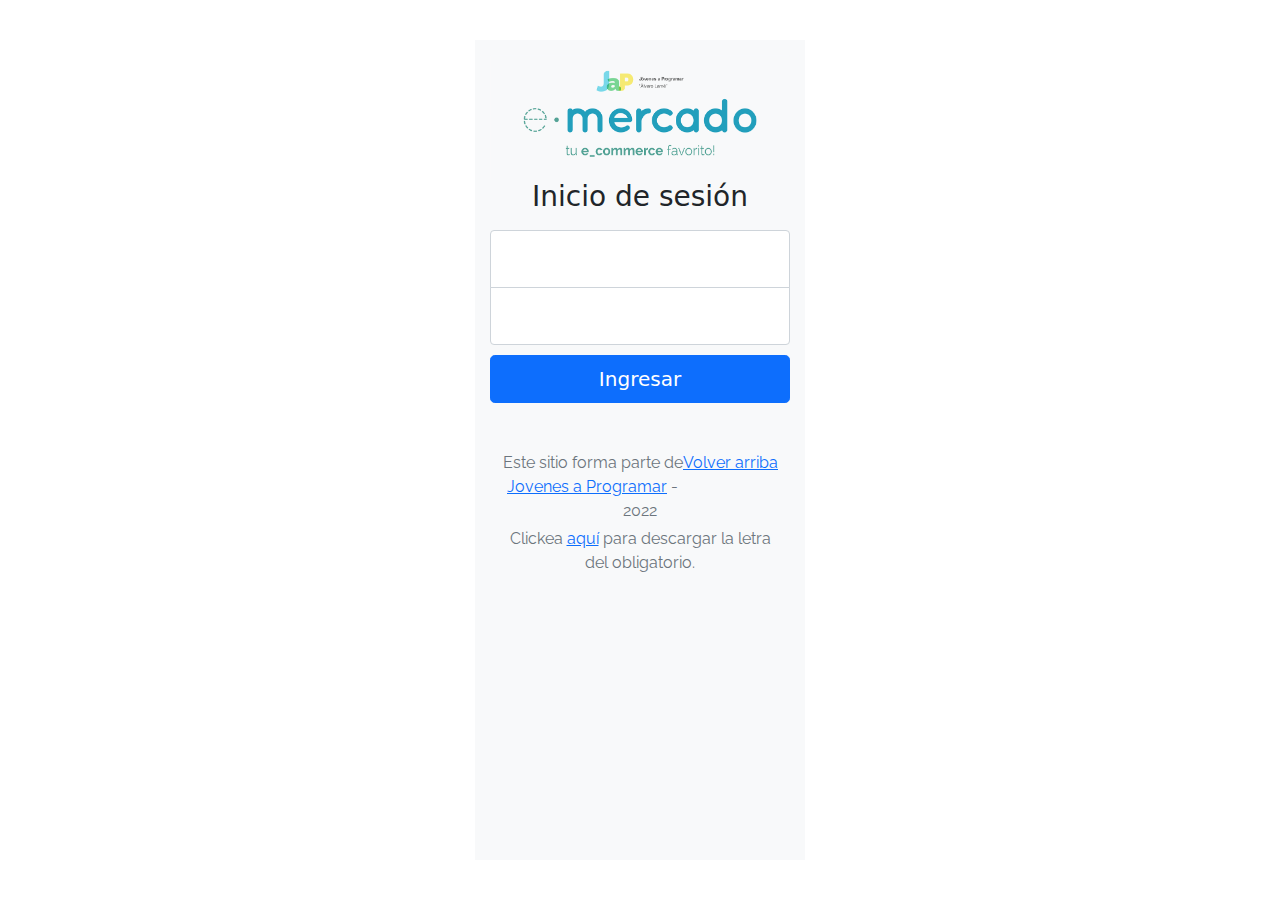
<file: index.html>
<!DOCTYPE html>
<html lang="es">
<head>
  <meta http-equiv="Content-Type" content="text/html; charset=UTF-8">
    <meta name="viewport" content="width=device-width, initial-scale=1.0">
    <meta name="google-signin-client_id" content="1062106676682-nikt5m0ojf44k39gs9npt3mfp51ike34.apps.googleusercontent.com">

    <title>eMercado - Inicio de sesión</title>
    
    <link href="css/index.css" rel="stylesheet">
    <link href="css/styles.css" rel="stylesheet">
    <link href="css/bootstrap.min.css" rel="stylesheet">
    <link href="https://fonts.googleapis.com/css?family=Raleway:300,300i,400,400i,700,700i,900,900i" rel="stylesheet">
</head>

<body class="text-center">
  
<main class="form-signin">
  <div id="alertContainer"></div>
  <div id="backgroundLogin">
    <img src="img/login.png" alt="Imagen de portada">
  </div>
  <h1 class="h3 mb-3 fw-normal">Inicio de sesión</h1>
<form>
  <div class="form-floating">
    <label for="floatingInput"></label>
    <input type="email" class="form-control" autocomplete="off" id="floatingInput" placeholder="Correo electrónico">
  </div>
  <div class="form-floating">
    <label for="floatingPassword"></label>
    <input type="password" class="form-control" autocomplete="off" id="floatingPassword" placeholder="Contraseña">
  </div>
</form>
  <button class="w-100 btn btn-lg btn-primary" type="submit" id="regBtn">Ingresar</button>
 <!--  <div id="signin">
    <label for="imageGoogle">También puedes acceder con tu cuenta de Google:</label>
    <button><img id="imageGoogle" src="img/btn_google_signin_dark_normal_web.png" alt="Registrarse con Google"></button>
  </div> -->
  
  <footer class="text-muted">
    <div class="container">
      <p class="float-end">
        <a href="#">Volver arriba</a>
      </p>
      <p>Este sitio forma parte de <a href="https://jovenesaprogramar.edu.uy/" target="_blank">Jovenes a Programar</a> -
        2022</p>
      <p>Clickea <a target="_blank" href="Letra.pdf">aquí</a> para descargar la letra del obligatorio.</p>
    </div>
    
    </div>
  </footer>
</main>

<script src="js/index.js"></script>
<script src="https://apis.google.com/js/api.js"></script>
</body>
</html>
</file>
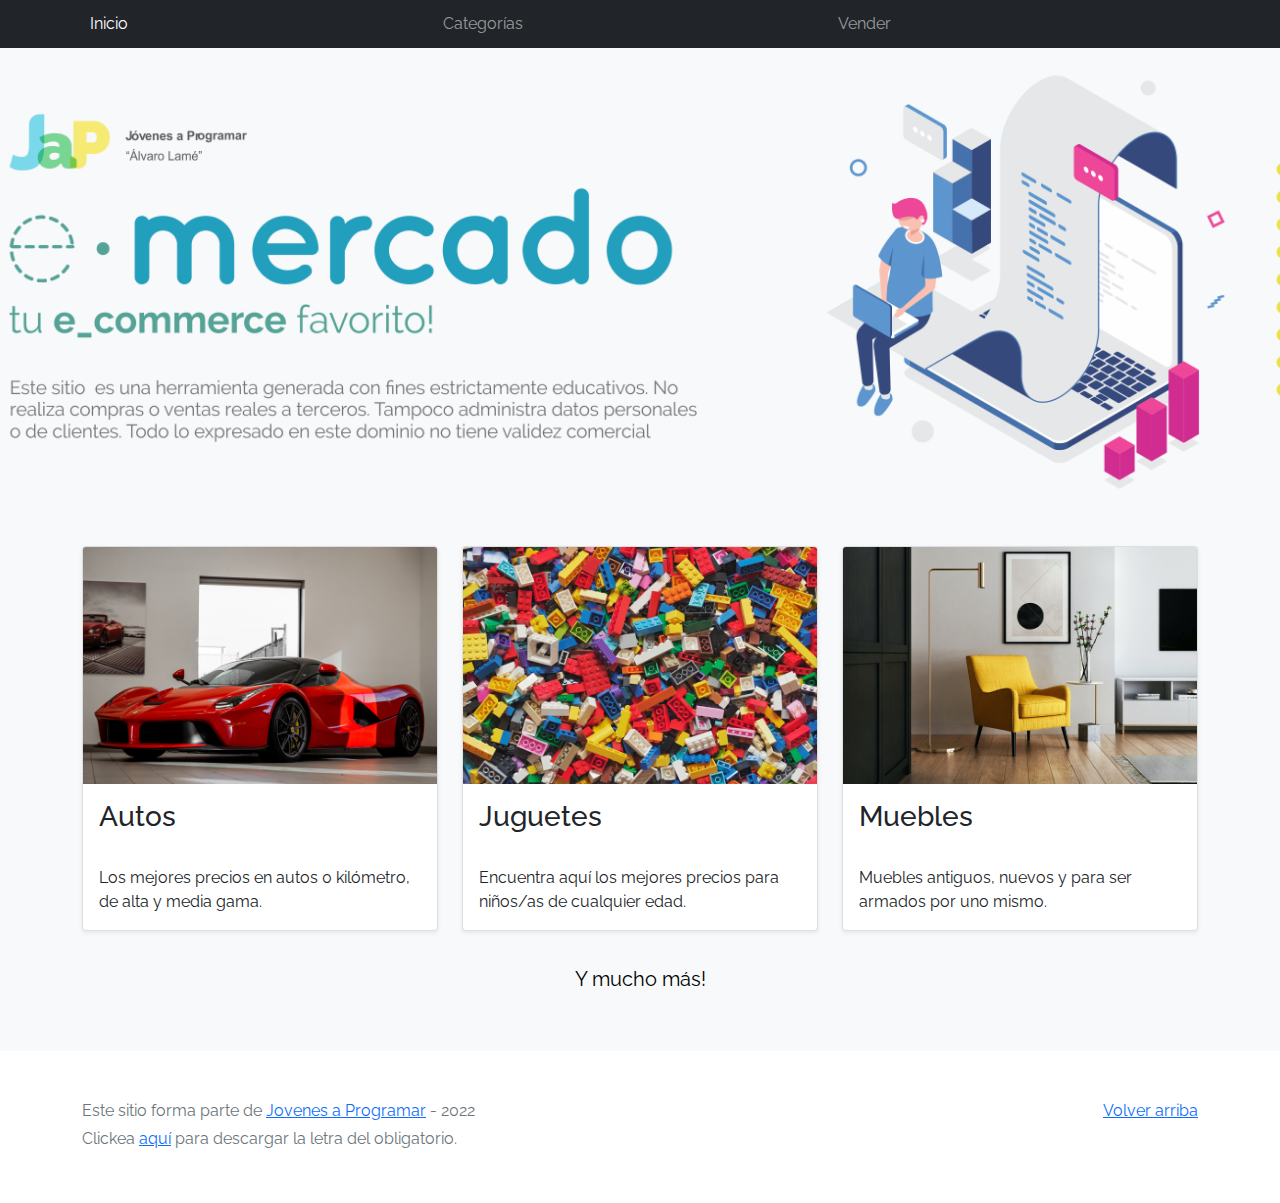
<file: workspace-inicial/index.html>
<!DOCTYPE html>
<html lang="es">

<head>
  <meta http-equiv="Content-Type" content="text/html; charset=UTF-8">
  <meta name="viewport" content="width=device-width, initial-scale=1, shrink-to-fit=no">
  <title>eMercado - Todo lo que busques está aquí</title>

  <link href="https://fonts.googleapis.com/css?family=Raleway:300,300i,400,400i,700,700i,900,900i" rel="stylesheet">
  <link href="css/bootstrap.min.css" rel="stylesheet">
  <link href="css/styles.css" rel="stylesheet">
</head>

<body>
  <nav class="navbar navbar-expand-lg navbar-dark bg-dark p-1">
    <div class="container">
      <button class="navbar-toggler" type="button" data-bs-toggle="collapse" data-bs-target="#navbarNav"
        aria-controls="navbarNav" aria-expanded="false" aria-label="Toggle navigation">
        <span class="navbar-toggler-icon"></span>
      </button>
      <div class="collapse navbar-collapse" id="navbarNav">
        <ul class="navbar-nav w-100 justify-content-between">
          <li class="nav-item">
            <a class="nav-link active" href="index.html">Inicio</a>
          </li>
          <li class="nav-item">
            <a class="nav-link" href="categories.html">Categorías</a>
          </li>
          <li class="nav-item">
            <a class="nav-link" href="sell.html">Vender</a>
          </li>
          <li class="nav-item">
          </li>
        </ul>
      </div>
    </div>
  </nav>
  <main>
    <div class="jumbotron text-center"></div>
    <div class="album py-5 bg-light">
      <div class="container">
        <div class="row">
          <div class="col-md-4">
            <div class="card mb-4 shadow-sm custom-card cursor-active" id="autos">
              <img class="bd-placeholder-img card-img-top" src="img/cars_index.jpg"
                alt="Imgagen representativa de la categoría 'Autos'">
              <h3 class="m-3">Autos</h3>
              <div class="card-body">
                <p class="card-text">Los mejores precios en autos 0 kilómetro, de alta y media gama.</p>
              </div>
            </div>
          </div>
          <div class="col-md-4">
            <div class="card mb-4 shadow-sm custom-card cursor-active" id="juguetes">
              <img class="bd-placeholder-img card-img-top" src="img/toys_index.jpg"
                alt="Imgagen representativa de la categoría 'Juguetes'">
              <h3 class="m-3">Juguetes</h3>
              <div class="card-body">
                <p class="card-text">Encuentra aquí los mejores precios para niños/as de cualquier edad.</p>
              </div>
            </div>
          </div>
          <div class="col-md-4">
            <div class="card mb-4 shadow-sm custom-card cursor-active" id="muebles">
              <img class="bd-placeholder-img card-img-top" src="img/furniture_index.jpg"
                alt="Imgagen representativa de la categoría 'Muebles'">
              <h3 class="m-3">Muebles</h3>
              <div class="card-body">
                <p class="card-text">Muebles antiguos, nuevos y para ser armados por uno mismo.</p>
              </div>
            </div>
          </div>
        </div>
        <div class="row">
          <a class="btn btn-light btn-lg btn-block" href="categories.html">Y mucho más!</a>
        </div>
      </div>
    </div>
  </main>
  <footer class="text-muted">
    <div class="container">
      <p class="float-end">
        <a href="#">Volver arriba</a>
      </p>
      <p>Este sitio forma parte de <a href="https://jovenesaprogramar.edu.uy/" target="_blank">Jovenes a Programar</a> -
        2022</p>
      <p>Clickea <a target="_blank" href="Letra.pdf">aquí</a> para descargar la letra del obligatorio.</p>
    </div>
  </footer>
  <script src="js/bootstrap.bundle.min.js"></script>
  <script src="js/index.js"></script>
  <script src="js/init.js"></script>
</body>

</html>
</file>
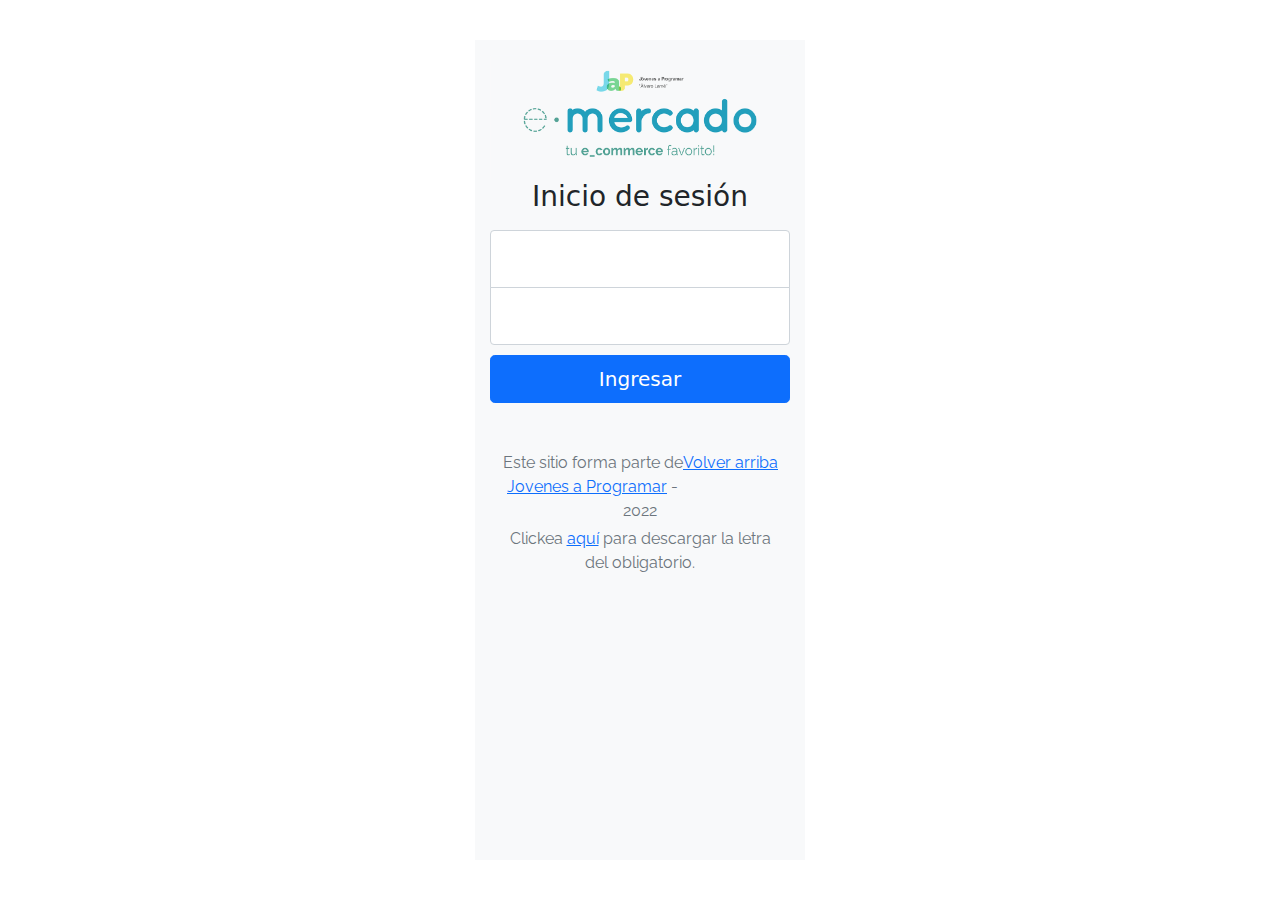
<file: cart.html>
<!DOCTYPE html>
<html lang="es">
  <head>
    <meta http-equiv="Content-Type" content="text/html; charset=UTF-8" />
    <meta
      name="viewport"
      content="width=device-width, initial-scale=1, shrink-to-fit=no"
    />
    <title>eMercado - Todo lo que busques está aquí</title>
    <link
      href="https://fonts.googleapis.com/css?family=Raleway:300,300i,400,400i,700,700i,900,900i"
      rel="stylesheet"
    />
    <link href="css/bootstrap.min.css" rel="stylesheet" />
    <link href="css/font-awesome.min.css" rel="stylesheet" />
    <link href="css/styles.css" rel="stylesheet" />
  </head>

  <body>
    <nav class="navbar navbar-expand-lg navbar-dark bg-dark p-1">
      <div class="container">
        <button
          class="navbar-toggler"
          type="button"
          data-bs-toggle="collapse"
          data-bs-target="#navbarNav"
          aria-controls="navbarNav"
          aria-expanded="false"
          aria-label="Toggle navigation"
        >
          <span class="navbar-toggler-icon"></span>
        </button>
        <div class="collapse navbar-collapse" id="navbarNav">
          <ul class="navbar-nav w-100 justify-content-between">
            <li class="nav-item">
              <a class="nav-link" href="main.html">Inicio</a>
            </li>
            <li class="nav-item">
              <a class="nav-link" href="categories.html">Categorías</a>
            </li>
            <li class="nav-item">
              <a class="nav-link" href="sell.html">Vender</a>
            </li>
            <li class="nav-item" id="userName"></li>
          </ul>
        </div>
      </div>
    </nav>
    <main>
      <div id="succesfulContainer"></div>
      <h1 class="text-center">Carrito de compras</h1>
      <h3 class="m-3">Artículos a comprar</h3>
      <table class="text-center">
        <tr>
          <th></th>
          <th>Nombre</th>
          <th>Costo</th>
          <th>Cantidad</th>
          <th>Subtotal</th>
        </tr>
        <tr id="container"></tr>
      </table>
      <div id="tipoDeEnvio">
        <hr />
        <h3 class="m-3">Tipo de envío</h3>
        <input type="radio" name="tipoDeEnvio" value="Premium" />
        <label for="Premium">Premium 2 a 5 días (15%)</label>
        <br />
        <input type="radio" name="tipoDeEnvio" value="Express" />
        <label for="Express">Express 5 a 8 días(7%)</label>
        <br />
        <input type="radio" name="tipoDeEnvio" value="Standard" checked />
        <label for="Standard">Standard 12 a 15 días (5%)</label>
      </div>
      <form onsubmit="event.preventDefault()" class=".was-validated" novalidate>
        <div id="Address">
          <h3 class="m-3">Dirección de envío</h3>
          <label class="form-label" for="Calle">Calle</label>
          <input
            class="form-control"
            type="text"
            id="inputCalle"
            name="direccionDeEnvio"
            required
          />
          <div class="valid-feedback"></div>
          <div class="invalid-feedback">Ingresa una calle</div>
          <label class="form-label" for="Numero">Numero</label>
          <input
            class="form-control"
            type="text"
            id="inputNumero"
            name="direccionDeEnvio"
            required
          />
          <div class="valid-feedback"></div>
          <div class="invalid-feedback">Ingresa un número</div>
          <br />
          <label class="form-label" for="Esquina">Esquina</label>
          <input
            class="form-control"
            type="text"
            id="inputEsquina"
            name="direccionDeEnvio"
            required
          />
          <div class="valid-feedback"></div>
          <div class="invalid-feedback">Ingresa una esquina</div>
        </div>
        <hr />
        <h3 class="m-3">Costos</h3>
        <ul class="list-group">
          <li
            class="list-group-item d-flex justify-content-between align-items-start"
          >
            <div class="ms-2 me-auto">
              <div class="fw-bold">Subtotal</div>
              <a class="text-muted text-decoration-none"
                >Costo unitario del producto</a
              >
            </div>
            <span id="subtotalCostos"></span>
          </li>
          <li
            class="list-group-item d-flex justify-content-between align-items-start"
          >
            <div class="ms-2 me-auto">
              <div class="fw-bold">Costo de envío</div>
              <a class="text-muted text-decoration-none"
                >Según el tipo de envío</a
              >
            </div>
            <span id="costoDeEnvioSpan"></span>
          </li>
          <li
            class="list-group-item d-flex justify-content-between align-items-start"
          >
            <div class="ms-2 me-auto">
              <div class="fw-bold">Total($)</div>
            </div>
            <span class="fw-bold" id="totalCostos"></span>
          </li>
        </ul>
        <hr />
        <h4>Forma de pago</h4>
        <div id="btnSpan">
          <div class="col-sm-12">
            <!-- Button trigger modal -->
            <span id="formaDePagoSpan">No ha seleccionado</span>
            <button
              id="formaDePagoBtn"
              type="button"
              class="btn btn-link ps-0"
              data-bs-toggle="modal"
              data-bs-target="#Modal"
              required
            >
              Seleccionar
            </button>
            <div class="invalid-feedback">
              Debe seleccionar una forma de pago
            </div>
          </div>
        </div>

        <div class="d-grid gap-2">
          <button class="btn btn-primary" type="submit" id="botonFinalizar">
            Finalizar compra
          </button>
        </div>
      </form>
    </main>
    <footer class="text-muted">
      <div class="container">
        <p class="float-end">
          <a href="#">Volver arriba</a>
        </p>
        <p>
          Este sitio forma parte de
          <a href="https://jovenesaprogramar.edu.uy/" target="_blank"
            >Jovenes a Programar</a
          >
          - 2022
        </p>
        <p>
          Clickea <a target="_blank" href="Letra.pdf">aquí</a> para descargar la
          letra del obligatorio.
        </p>
      </div>
    </footer>

    <!-- Modal -->
    <div
      class="modal fade"
      id="Modal"
      tabindex="-1"
      aria-labelledby="exampleModalLabel"
      aria-hidden="true"
    >
      <div class="modal-dialog">
        <div class="modal-content">
          <div class="modal-header">
            <h5 class="modal-title fs-5" id="exampleModalLabel">
              Forma de pago
            </h5>
            <button
              type="button"
              class="btn-close"
              data-bs-dismiss="modal"
              aria-label="Close"
            ></button>
          </div>
          <div id="modal" class="modal-body">
            <input type="radio" value="Tarjeta" name="formaDePago" />
            <label for="Tarjeta">Tarjeta de crédito</label>
            <hr />
            <label for="CardNumber">Número de tarjeta</label>
            <input type="text" name="CardNumber" id="cardInputNumber" />
            <br />
            <label for="CardCVV">Código de seg.</label>
            <input type="text" name="CardCVV" id="cardInputCVV" />
            <br />
            <label for="CardExpDate">Vencimiento (MM/AA)</label>
            <input type="text" name="CardExpDate" id="cardInputExp" />
            <br />
            <input type="radio" value="Transferencia" name="formaDePago" />
            <label for="Transferencia">Transferencia bancaria</label>
            <hr />
            <label for="BankAccountNumber">Número de cuenta</label>
            <input
              type="text"
              name="BankAccountNumber"
              id="BankAccountNumber"
            />
          </div>
          <div class="modal-footer">
            <button
              type="button"
              class="btn btn-primary"
              data-bs-dismiss="modal"
            >
              Cerrar
            </button>
          </div>
        </div>
      </div>
    </div>

    <div id="spinner-wrapper">
      <div class="lds-ring">
        <div></div>
        <div></div>
        <div></div>
        <div></div>
      </div>
    </div>
    <script src="js/bootstrap.bundle.min.js"></script>
    <script src="js/init.js"></script>
    <script src="js/cart.js"></script>
  </body>
</html>
</file>
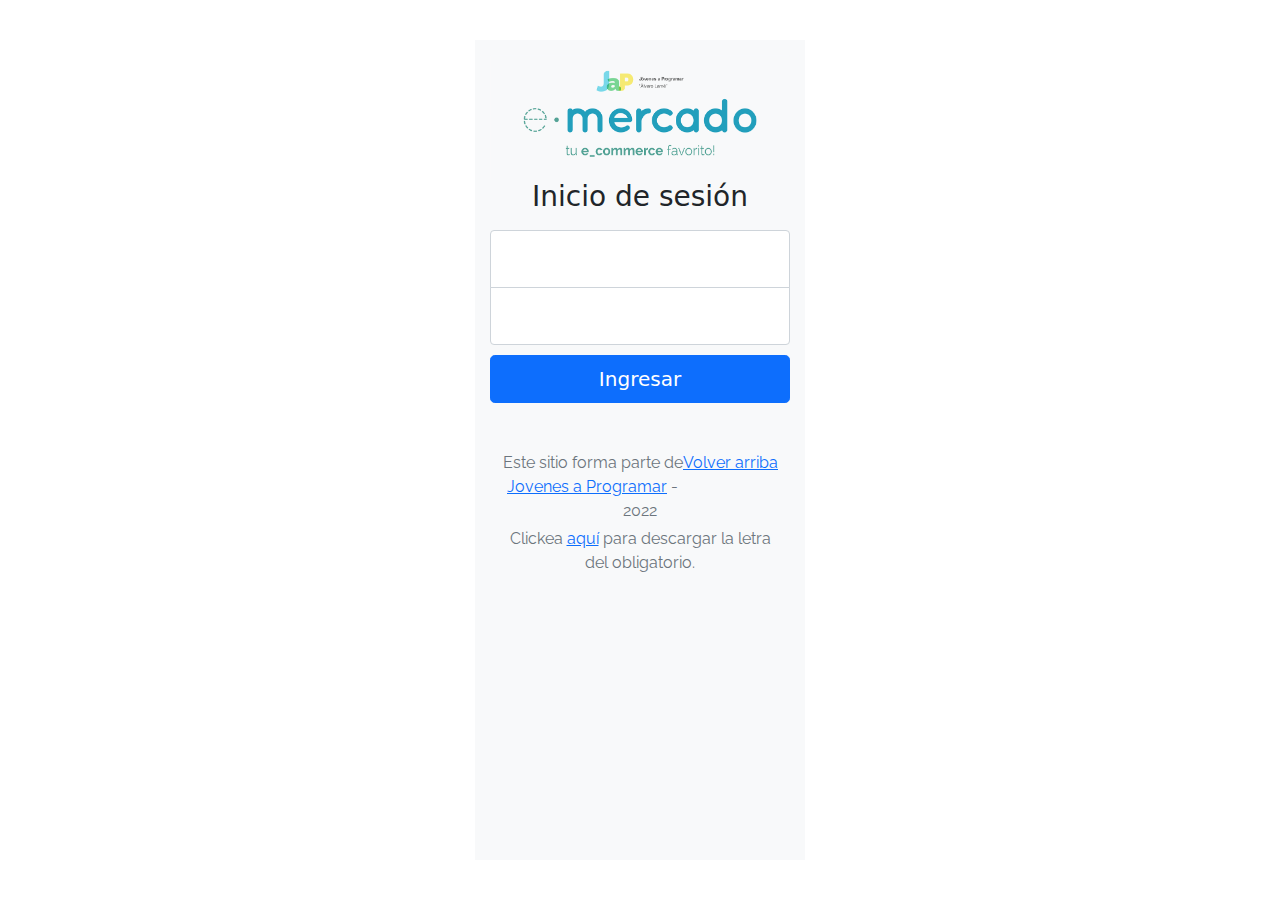
<file: categories.html>
<!DOCTYPE html>
<html lang="es">
  <head>
    <meta http-equiv="Content-Type" content="text/html; charset=UTF-8" />
    <meta
      name="viewport"
      content="width=device-width, initial-scale=1, shrink-to-fit=no"
    />
    <title>eMercado - Todo lo que busques está aquí</title>

    <link
      href="https://fonts.googleapis.com/css?family=Raleway:300,300i,400,400i,700,700i,900,900i"
      rel="stylesheet"
    />
    <link href="css/font-awesome.min.css" rel="stylesheet" />
    <link href="css/bootstrap.min.css" rel="stylesheet" />
    <link href="css/styles.css" rel="stylesheet" />
  </head>

  <body>
    <nav class="navbar navbar-expand-lg navbar-dark bg-dark p-1">
      <div class="container">
        <button
          class="navbar-toggler"
          type="button"
          data-bs-toggle="collapse"
          data-bs-target="#navbarNav"
          aria-controls="navbarNav"
          aria-expanded="false"
          aria-label="Toggle navigation"
        >
          <span class="navbar-toggler-icon"></span>
        </button>
        <div class="collapse navbar-collapse" id="navbarNav">
          <ul class="navbar-nav w-100 justify-content-between">
            <li class="nav-item">
              <a class="nav-link" href="main.html">Inicio</a>
            </li>
            <li class="nav-item">
              <a class="nav-link active" href="categories.html">Categorías</a>
            </li>
            <li class="nav-item">
              <a class="nav-link" href="sell.html">Vender</a>
            </li>
            <li class="nav-item" id="userName"></li>
          </ul>
        </div>
      </div>
    </nav>
    <main class="pb-5">
      <div class="text-center p-4">
        <h2>Categorías</h2>
        <p class="lead">Verás aquí todas las categorías del sitio.</p>
      </div>
      <div class="container">
        <div class="row">
          <div class="col text-end">
            <div
              class="btn-group btn-group-toggle mb-4"
              data-bs-toggle="buttons"
            >
              <input
                type="radio"
                class="btn-check"
                name="options"
                id="sortAsc"
              />
              <label class="btn btn-light" for="sortAsc">A-Z</label>
              <input
                type="radio"
                class="btn-check"
                name="options"
                id="sortDesc"
              />
              <label class="btn btn-light" for="sortDesc">Z-A</label>
              <input
                type="radio"
                class="btn-check"
                name="options"
                id="sortByCount"
                checked
              />
              <label class="btn btn-light" for="sortByCount"
                ><i class="fas fa-sort-amount-down mr-1"></i
              ></label>
            </div>
          </div>
        </div>
        <div class="row">
          <div class="col-lg-6 offset-lg-6 col-md-12 mb-1 container">
            <div class="row container p-0 m-0">
              <div class="col">
                <p class="font-weight-normal text-end my-2">Cant.</p>
              </div>
              <div class="col">
                <input
                  class="form-control"
                  type="number"
                  placeholder="min."
                  id="rangeFilterCountMin"
                />
              </div>
              <div class="col">
                <input
                  class="form-control"
                  type="number"
                  placeholder="máx."
                  id="rangeFilterCountMax"
                />
              </div>
              <div class="col-3 p-0">
                <div class="btn-group" role="group">
                  <button class="btn btn-light btn-block" id="rangeFilterCount">
                    Filtrar
                  </button>
                  <button class="btn btn-link btn-sm" id="clearRangeFilter">
                    Limpiar
                  </button>
                </div>
              </div>
            </div>
          </div>
        </div>
        <div class="row">
          <div class="list-group" id="cat-list-container"></div>
        </div>
      </div>
    </main>
    <footer class="text-muted">
      <div class="container">
        <p class="float-end">
          <a href="#">Volver arriba</a>
        </p>
        <p>
          Este sitio forma parte de
          <a href="https://jovenesaprogramar.edu.uy/" target="_blank"
            >Jovenes a Programar</a
          >
          - 2022
        </p>
        <p>
          Clickea <a target="_blank" href="Letra.pdf">aquí</a> para descargar la
          letra del obligatorio.
        </p>
      </div>
    </footer>
    <div id="spinner-wrapper">
      <div class="lds-ring">
        <div></div>
        <div></div>
        <div></div>
        <div></div>
      </div>
    </div>
    <script src="js/bootstrap.bundle.min.js"></script>
    <script src="js/init.js"></script>
    <script src="js/categories.js"></script>
  </body>
</html>
</file>
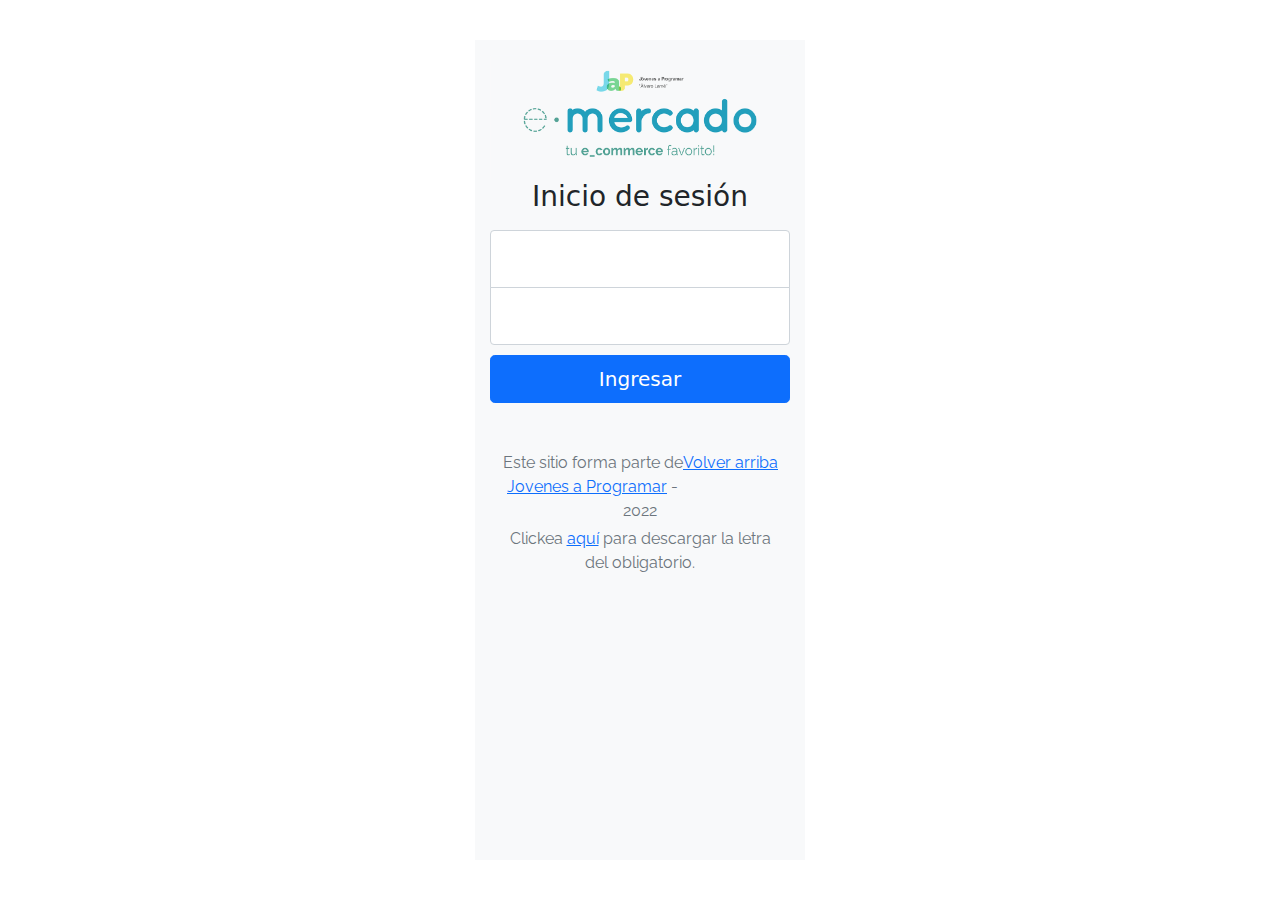
<file: main.html>
<!DOCTYPE html>
<html lang="es">
  <head>
    <meta http-equiv="Content-Type" content="text/html; charset=UTF-8" />
    <meta
      name="viewport"
      content="width=device-width, initial-scale=1, shrink-to-fit=no"
    />
    <title>eMercado - Todo lo que busques está aquí</title>

    <link
      href="https://fonts.googleapis.com/css?family=Raleway:300,300i,400,400i,700,700i,900,900i"
      rel="stylesheet"
    />
    <link href="css/bootstrap.min.css" rel="stylesheet" />
    <link href="css/styles.css" rel="stylesheet" />
  </head>

  <body>
    <nav class="navbar navbar-expand-lg navbar-dark bg-dark p-1">
      <div class="container">
        <button
          class="navbar-toggler"
          type="button"
          data-bs-toggle="collapse"
          data-bs-target="#navbarNav"
          aria-controls="navbarNav"
          aria-expanded="false"
          aria-label="Toggle navigation"
        >
          <span class="navbar-toggler-icon"></span>
        </button>
        <div class="collapse navbar-collapse" id="navbarNav">
          <ul class="navbar-nav w-100 justify-content-between">
            <li class="nav-item">
              <a class="nav-link active" href="main.html">Inicio</a>
            </li>
            <li class="nav-item">
              <a class="nav-link" href="categories.html">Categorías</a>
            </li>
            <li class="nav-item">
              <a class="nav-link" href="sell.html">Vender</a>
            </li>
            <li class="nav-item" id="userName"></li>
          </ul>
        </div>
      </div>
    </nav>
    <main>
      <div class="jumbotron text-center"></div>
      <div class="album py-5 bg-light">
        <div class="container">
          <div class="row">
            <div class="col-md-4">
              <div
                class="card mb-4 shadow-sm custom-card cursor-active"
                id="autos"
              >
                <img
                  class="bd-placeholder-img card-img-top"
                  src="img/cars_index.jpg"
                  alt="Imagen representativa de la categoría 'Autos'"
                />
                <h3 class="m-3">Autos</h3>
                <div class="card-body">
                  <p class="card-text">
                    Los mejores precios en autos 0 kilómetro, de alta y media
                    gama.
                  </p>
                </div>
              </div>
            </div>
            <div class="col-md-4">
              <div
                class="card mb-4 shadow-sm custom-card cursor-active"
                id="juguetes"
              >
                <img
                  class="bd-placeholder-img card-img-top"
                  src="img/toys_index.jpg"
                  alt="Imgagen representativa de la categoría 'Juguetes'"
                />
                <h3 class="m-3">Juguetes</h3>
                <div class="card-body">
                  <p class="card-text">
                    Encuentra aquí los mejores precios para niños/as de
                    cualquier edad.
                  </p>
                </div>
              </div>
            </div>
            <div class="col-md-4">
              <div
                class="card mb-4 shadow-sm custom-card cursor-active"
                id="muebles"
              >
                <img
                  class="bd-placeholder-img card-img-top"
                  src="img/furniture_index.jpg"
                  alt="Imgagen representativa de la categoría 'Muebles'"
                />
                <h3 class="m-3">Muebles</h3>
                <div class="card-body">
                  <p class="card-text">
                    Muebles antiguos, nuevos y para ser armados por uno mismo.
                  </p>
                </div>
              </div>
            </div>
          </div>
          <div class="row">
            <a class="btn btn-light btn-lg btn-block" href="categories.html"
              >Y mucho más!</a
            >
          </div>
        </div>
      </div>
    </main>
    <footer class="text-muted">
      <div class="container">
        <p class="float-end">
          <a href="#">Volver arriba</a>
        </p>
        <p>
          Este sitio forma parte de
          <a href="https://jovenesaprogramar.edu.uy/" target="_blank"
            >Jovenes a Programar</a
          >
          - 2022
        </p>
        <p>
          Clickea <a target="_blank" href="Letra.pdf">aquí</a> para descargar la
          letra del obligatorio.
        </p>
      </div>
    </footer>
    <script src="js/bootstrap.bundle.min.js"></script>
    <script src="js/main.js"></script>
    <script src="js/init.js"></script>
  </body>
</html>
</file>
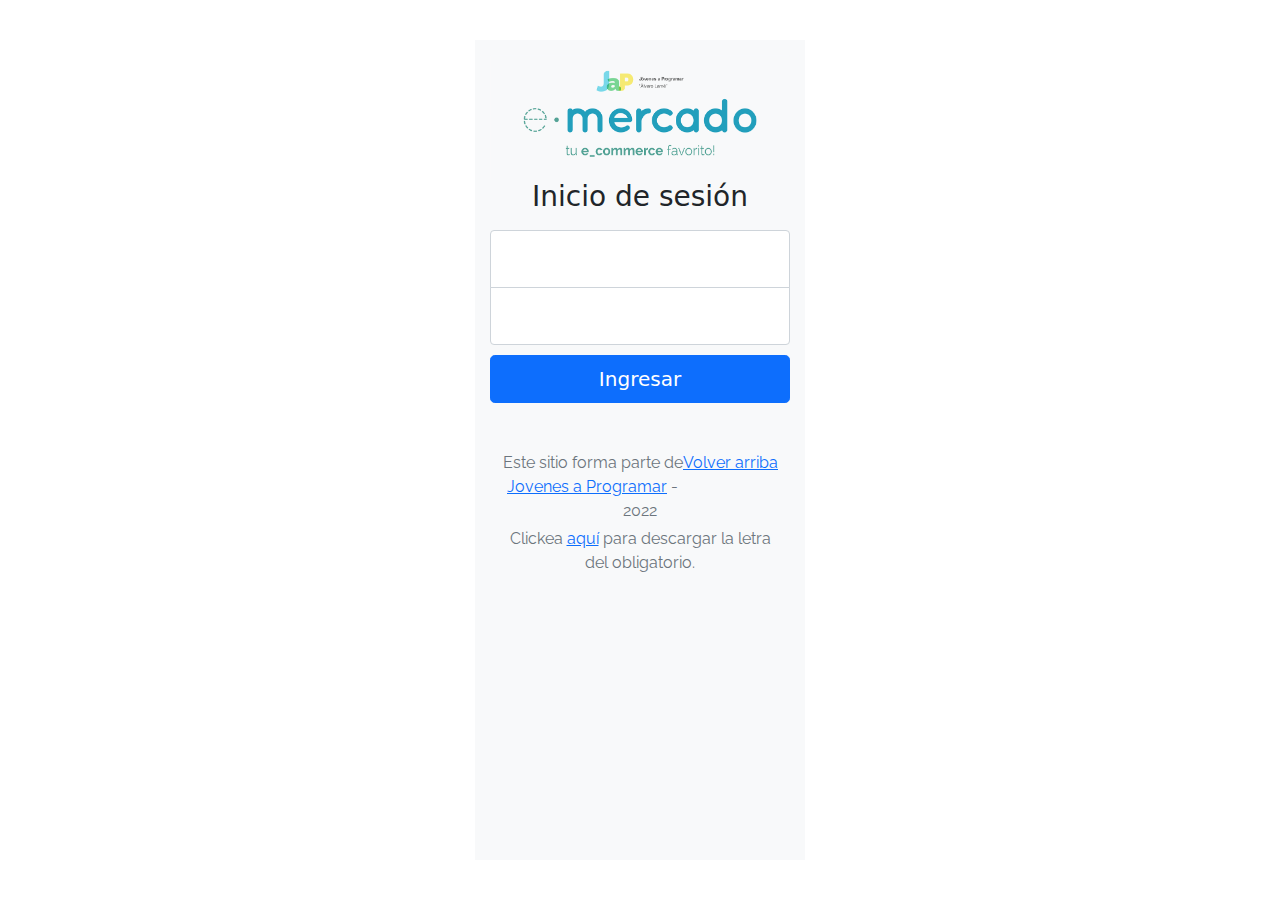
<file: my-profile.html>
<!DOCTYPE html>
<html lang="es">

<head>
  <meta http-equiv="Content-Type" content="text/html; charset=UTF-8" />
  <meta name="viewport" content="width=device-width, initial-scale=1, shrink-to-fit=no" />
  <title>eMercado - Todo lo que busques está aquí</title>
  <link href="https://fonts.googleapis.com/css?family=Raleway:300,300i,400,400i,700,700i,900,900i" rel="stylesheet" />
  <link href="css/bootstrap.min.css" rel="stylesheet" />
  <link href="css/styles.css" rel="stylesheet" />
  <style>
    .bd-placeholder-img {
      font-size: 1.125rem;
      text-anchor: middle;
      -webkit-user-select: none;
      -moz-user-select: none;
      -ms-user-select: none;
      user-select: none;
    }

    @media (min-width: 768px) {
      .bd-placeholder-img-lg {
        font-size: 3.5rem;
      }
    }
  </style>
</head>

<body>
  <nav class="navbar navbar-expand-lg navbar-dark bg-dark p-1">
    <div class="container">
      <button class="navbar-toggler" type="button" data-bs-toggle="collapse" data-bs-target="#navbarNav"
        aria-controls="navbarNav" aria-expanded="false" aria-label="Toggle navigation">
        <span class="navbar-toggler-icon"></span>
      </button>
      <div class="collapse navbar-collapse" id="navbarNav">
        <ul class="navbar-nav w-100 justify-content-between">
          <li class="nav-item">
            <a class="nav-link" href="main.html">Inicio</a>
          </li>
          <li class="nav-item">
            <a class="nav-link" href="categories.html">Categorías</a>
          </li>
          <li class="nav-item">
            <a class="nav-link" href="sell.html">Vender</a>
          </li>
          <li class="nav-item" id="userName"></li>
        </ul>
      </div>
    </div>
  </nav>
  <main>
    <div>
      <h1>Perfil</h1>
      <hr />
    </div>
    <div class="container">
      <form action="" onsubmit="event.preventDefault()" class="row needs-validation" novalidate>
        <div class="col-6">
          <div>
          <label class="form-label" for="firstName">Primer nombre*</label>
          <input class="form-control" name="firstName" type="text" id="firstName" required />
          <div class="invalid-feedback">Debe ingresar un nombre</div>
        </div>
        <div>
          <label class="form-label" for="firstLastname">Primer Apellido*</label>
          <input class="form-control" type="text" name="firstLastname" id="firstLastName" required />
          <div class="invalid-feedback">Debe ingresar un apellido</div>
        </div>
        <div>
          <label class="form-label" for="email">E-mail*</label>
          <input class="form-control" type="text" name="email" id="email" required />
          <div class="invalid-feedback">Debe ingresar un email</div>
        </div>
        </div>
        <div class="col-6">
          <label class="form-label" for="secondName">Segundo Nombre</label>
          <input class="form-control" name="secondName" type="text" id="secondName" />
          <label class="form-label" for="secondLastName">Segundo apellido</label>
          <input class="form-control" type="text" name="secondLastName" id="secondLastName" />
          <label class="form-label" for="phone">Teléfono de contacto</label>
          <input class="form-control" type="text" name="phone" id="phone" />
        </div>
        <hr />
        <button class="btn btn-md btn-primary" type="submit" id="btnSubmit">
          Guardar cambios
        </button>
      </form>
    </div>
  </main>
  <footer class="text-muted">
    <div class="container">
      <p class="float-end">
        <a href="#">Volver arriba</a>
      </p>
      <p>
        Este sitio forma parte de
        <a href="https://jovenesaprogramar.edu.uy/" target="_blank">Jovenes a Programar</a>
        - 2022
      </p>
      <p>
        Clickea <a target="_blank" href="Letra.pdf">aquí</a> para descargar la
        letra del obligatorio.
      </p>
    </div>
  </footer>
  <script src="js/bootstrap.bundle.min.js"></script>
  <script src="js/init.js"></script>
  <script src="js/my-profile.js"></script>
</body>

</html>
</file>
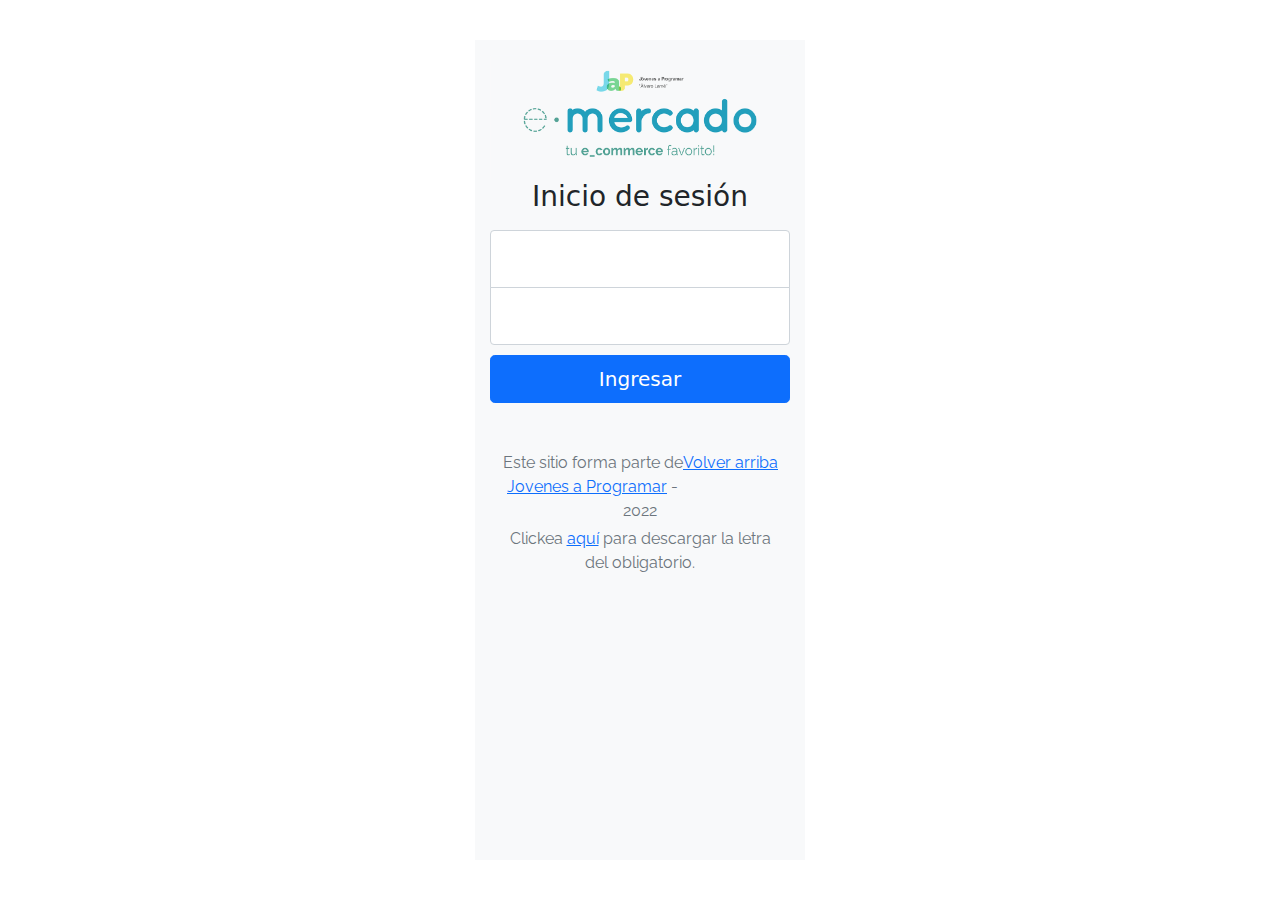
<file: product-info.html>
<!DOCTYPE html>
<html lang="es">
  <head>
    <meta http-equiv="Content-Type" content="text/html; charset=UTF-8" />
    <meta
      name="viewport"
      content="width=device-width, initial-scale=1, shrink-to-fit=no"
    />
    <title>eMercado - Todo lo que busques está aquí</title>

    <link
      href="https://fonts.googleapis.com/css?family=Raleway:300,300i,400,400i,700,700i,900,900i"
      rel="stylesheet"
    />
    <link href="css/styles.css" rel="stylesheet" />
    <link href="css/font-awesome.min.css" rel="stylesheet" />
    <link href="css/bootstrap.min.css" rel="stylesheet" />
  </head>

  <body>
    <nav class="navbar navbar-expand-lg navbar-dark bg-dark p-1">
      <div class="container">
        <button
          class="navbar-toggler"
          type="button"
          data-bs-toggle="collapse"
          data-bs-target="#navbarNav"
          aria-controls="navbarNav"
          aria-expanded="false"
          aria-label="Toggle navigation"
        >
          <span class="navbar-toggler-icon"></span>
        </button>
        <div class="collapse navbar-collapse" id="navbarNav">
          <ul class="navbar-nav w-100 justify-content-between">
            <li class="nav-item">
              <a class="nav-link" href="main.html">Inicio</a>
            </li>
            <li class="nav-item">
              <a class="nav-link" href="categories.html">Categorías</a>
            </li>
            <li class="nav-item">
              <a class="nav-link" href="sell.html">Vender</a>
            </li>
            <li class="nav-item" id="userName"></li>
          </ul>
        </div>
      </div>
    </nav>
    <main>
      <div class="container" id="container"></div>
      <div id="images"></div>
      <h4 class="mb-1">Comentarios</h4>
      <div id="comments"></div>
      <div>
        <h4 class="mb-1">Comentar</h4>
        <label for="newComment">Tu opinión:</label>
        <br />
        <textarea
          name="newComment"
          id="newComment"
          cols="30"
          rows="10"
        ></textarea>
        <br />
        <label for="newScore">Tu puntuación:</label>
        <br />
        <select name="newScore" id="newScore">
          <option value="1">1</option>
          <option value="2">2</option>
          <option value="3">3</option>
          <option value="4">4</option>
          <option value="5">5</option>
        </select>
        <br />
        <br />
        <button class="btn-lg btn-primary" id="submitBtn">Enviar</button>
      </div>
      <div>
        <h4 class="mb-1">Productos Relacionados</h4>
        <div id="relatedProducts"></div>
      </div>
    </main>
    <footer class="text-muted">
      <div class="container">
        <p class="float-end">
          <a href="#">Volver arriba</a>
        </p>
        <p>
          Este sitio forma parte de
          <a href="https://jovenesaprogramar.edu.uy/" target="_blank"
            >Jovenes a Programar</a
          >
          - 2022
        </p>
        <p>
          Clickea <a target="_blank" href="Letra.pdf">aquí</a> para descargar la
          letra del obligatorio.
        </p>
      </div>
    </footer>
    <div id="spinner-wrapper">
      <div class="lds-ring">
        <div></div>
        <div></div>
        <div></div>
        <div></div>
      </div>
    </div>
    <script src="js/bootstrap.bundle.min.js"></script>
    <script src="js/init.js"></script>
    <script src="js/product-info.js"></script>
  </body>
</html>
</file>
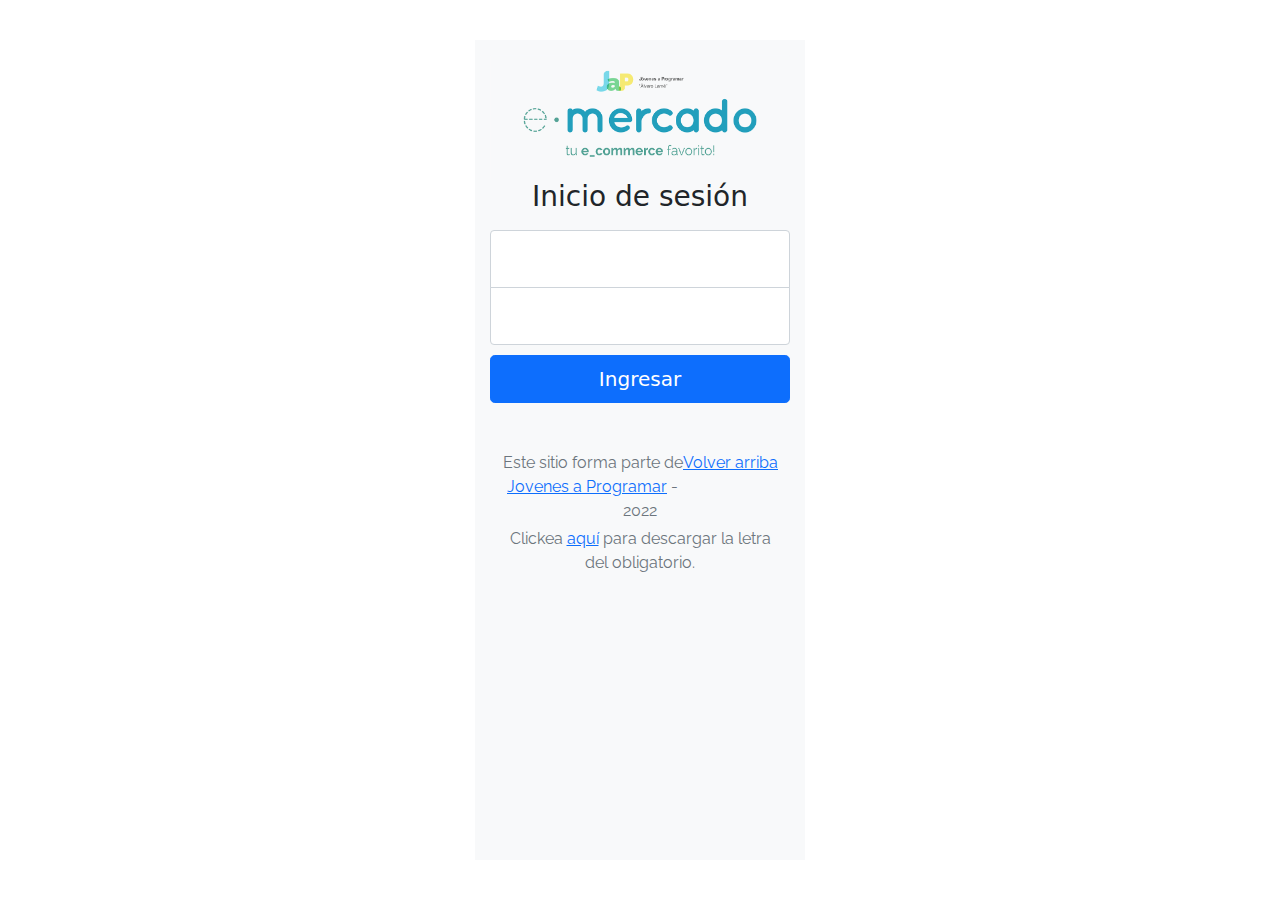
<file: products.html>
<!DOCTYPE html>
<html lang="es">

<head>
  <meta http-equiv="Content-Type" content="text/html; charset=UTF-8">
  <meta name="viewport" content="width=device-width, initial-scale=1, shrink-to-fit=no">
  <title>eMercado - Todo lo que busques está aquí</title>

  <link href="https://fonts.googleapis.com/css?family=Raleway:300,300i,400,400i,700,700i,900,900i" rel="stylesheet">
  <link href="css/font-awesome.min.css" rel="stylesheet">
  <link href="css/bootstrap.min.css" rel="stylesheet">
  <link href="css/styles.css" rel="stylesheet">
</head>

<body>
  <nav class="navbar navbar-expand-lg navbar-dark bg-dark p-1">
    <div class="container">
      <button class="navbar-toggler" type="button" data-bs-toggle="collapse" data-bs-target="#navbarNav"
        aria-controls="navbarNav" aria-expanded="false" aria-label="Toggle navigation">
        <span class="navbar-toggler-icon"></span>
      </button>
      <div class="collapse navbar-collapse" id="navbarNav">
        <ul class="navbar-nav w-100 justify-content-between">
          <li class="nav-item">
            <a class="nav-link" href="main.html">Inicio</a>
          </li>
          <li class="nav-item">
            <a class="nav-link" href="categories.html">Categorías</a>
          </li>
          <li class="nav-item">
            <a class="nav-link" href="sell.html">Vender</a>
          </li>
          <li class="nav-item" id="userName"></li>
        </ul>
      </div>
    </div>
  </nav>
  <main class="pb-5 container">
    <div class="text-center p-4">
      
      <h2>Productos</h2>
      <p class="lead">Verás aquí todos los productos de la categoría<span id="catName"></span></p>
    </div>
    <div class="container">
      <div class="row">
        <div class="col text-end">
          <div class="btn-group btn-group-toggle mb-4" data-bs-toggle="buttons">
            <input type="radio" class="btn-check" name="options" id="sortAsc">
            <label class="btn btn-light" for="sortAsc"><i class="fas fa-sort-amount-down mr-1"></i>$</label> <!-- la clase le asigna un icono del font-awesome -->
            <input type="radio" class="btn-check" name="options" id="sortDesc">
            <label class="btn btn-light" for="sortDesc"><i class="fas fa-sort-amount-up mr-1"></i>$</label>
            <input type="radio" class="btn-check" name="options" id="sortByCount" checked>
            <label class="btn btn-light" for="sortByCount"><i class="fas fa-sort-amount-down mr-1"></i>Rel.</label>
          </div>
        </div>
      </div>
      <div class="row">
        <div class="col-lg-6 offset-lg-6 col-md-12 mb-1 container">
          <div class="row container p-0 m-0">
            <div class="col">
              <p class="font-weight-normal text-end my-2">Precio</p>
            </div>
            <div class="col">
              <input class="form-control" type="number" placeholder="min." id="rangeFilterCostMin">
            </div>
            <div class="col">
              <input class="form-control" type="number" placeholder="máx." id="rangeFilterCostMax">
            </div>
            <div class="col-3 p-0">
              <div class="btn-group" role="group">
                <button class="btn btn-light btn-block" id="rangeFilterCost">Filtrar</button>
                <button class="btn btn-link btn-sm" id="clearRangeFilter">Limpiar</button>
              </div>
            </div>
          </div>
        </div>
      </div>
    <div class="container" id="list">
      
      <!-- Alerta de funcionalidad en desarrollo <div class="alert alert-danger text-center" role="alert"> 
        <h4 class="alert-heading">Funcionalidad en desarrollo</h4> -->
      </div>
    </div>
  </main>
  <footer class="text-muted">
      <p class="float-end">
        <a href="#">Volver arriba</a>
      </p>
      <p>Este sitio forma parte de <a href="https://jovenesaprogramar.edu.uy/" target="_blank">Jovenes a Programar</a> -
        2022</p>
      <p>Clickea <a target="_blank" href="Letra.pdf">aquí</a> para descargar la letra del obligatorio.</p>
    </div>
  </footer>
  <div id="spinner-wrapper">
    <div class="lds-ring">
      <div></div>
      
      <div></div>
    </div>
  </div>
  <script src="js/bootstrap.bundle.min.js"></script>
  <script src="js/init.js"></script>
  <script src="js/products.js"></script>
</body>

</html>
</file>
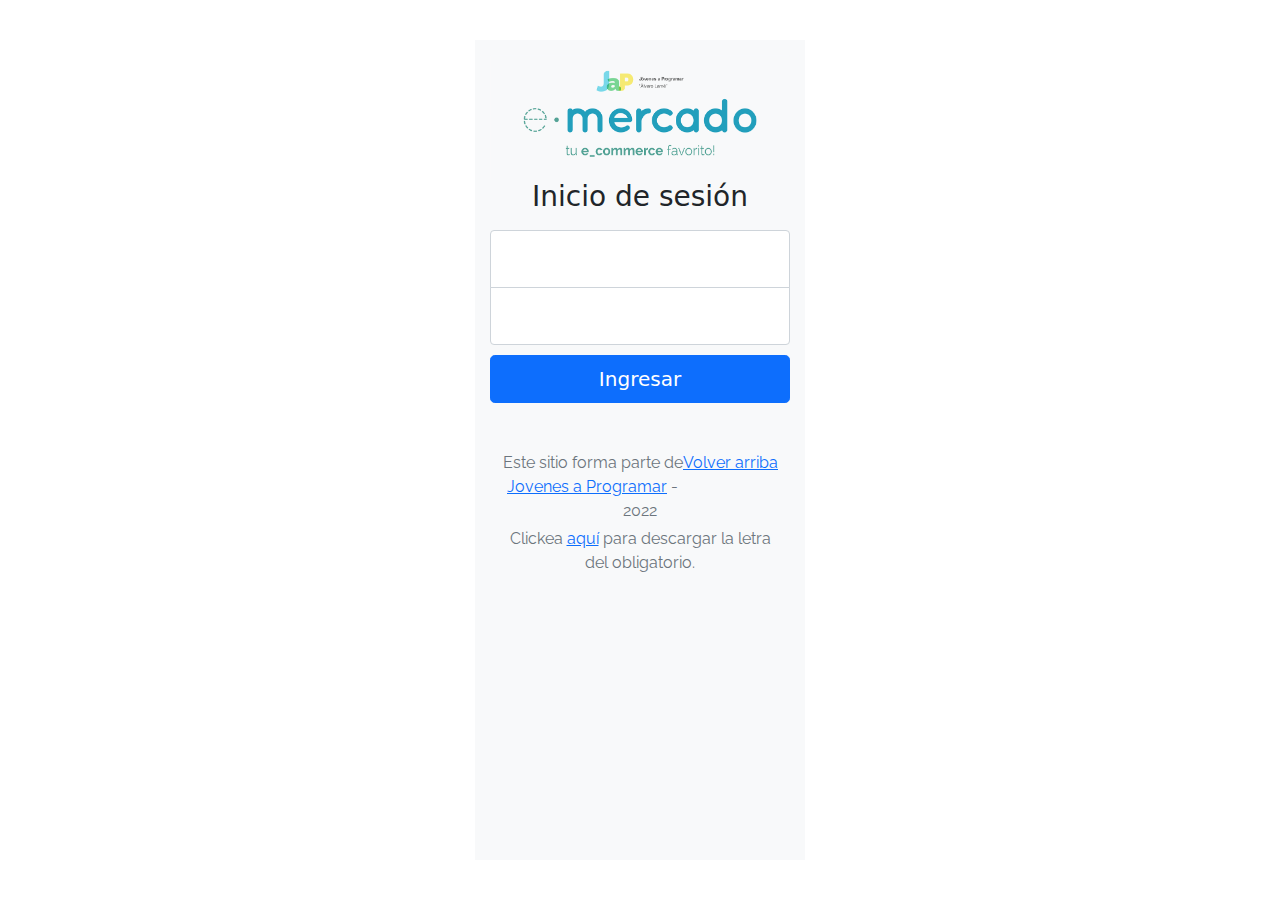
<file: sell.html>
<!DOCTYPE html>
<html lang="es">

<head>
  <meta http-equiv="Content-Type" content="text/html; charset=UTF-8">
  <meta name="viewport" content="width=device-width, initial-scale=1, shrink-to-fit=no">
  <title>eMercado - Todo lo que busques está aquí</title>
  <link href="https://fonts.googleapis.com/css?family=Raleway:300,300i,400,400i,700,700i,900,900i" rel="stylesheet">
  <link href="css/bootstrap.min.css" rel="stylesheet">
  <link href="css/dropzone.css" rel="stylesheet">
  <link href="css/styles.css" rel="stylesheet">
</head>

<body>
  <nav class="navbar navbar-expand-lg navbar-dark bg-dark p-1">
    <div class="container">
      <button class="navbar-toggler" type="button" data-bs-toggle="collapse" data-bs-target="#navbarNav"
        aria-controls="navbarNav" aria-expanded="false" aria-label="Toggle navigation">
        <span class="navbar-toggler-icon"></span>
      </button>
      <div class="collapse navbar-collapse" id="navbarNav">
        <ul class="navbar-nav w-100 justify-content-between">
          <li class="nav-item">
            <a class="nav-link" href="main.html">Inicio</a>
          </li>
          <li class="nav-item">
            <a class="nav-link" href="categories.html">Categorías</a>
          </li>
          <li class="nav-item">
            <a class="nav-link active" href="sell.html">Vender</a>
          </li>
          <li class="nav-item" id="userName"></li>

        </ul>
      </div>
    </div>
  </nav>
  <div class="container">
    <div class="text-center p-4">
      <h2>Vender</h2>
      <p class="lead">Ingresa los datos del artículo a vender.</p>
    </div>
    <div class="row justify-content-md-center">
      <div class="col-md-8 order-md-1">
        <h4 class="mb-3">Información del producto</h4>
        <form class="needs-validation" id="sell-info">
          <div class="row">
            <div class="col-md-6 mb-3">
              <label for="productName">Nombre</label>
              <input type="text" class="form-control" id="productName" value="" name="productName">
              <div class="invalid-feedback">
                Ingresa un nombre
              </div>
            </div>
          </div>
          <div class="row">
            <div class="col-md-8 order-md-1">
              <label>Imágenes</label>
              <div class="needsclick dz-clickable" id="file-upload">
                <div class="dz-message needsclick">
                  Arrastra tus fotos aquí<br>
                </div>
              </div>
            </div>
          </div>
          <div class="row">
            <div class="col-md-12 mb-3">
              <label for="productDescription">Descripción</label>
              <textarea name="productDescription" class="form-control" id="productDescription"></textarea>
            </div>
          </div>
          <div class="row">
            <div class="col-md-3 mb-3">
              <label for="productCostInput">Costo</label>
              <input type="number" name="productCostInput" class="form-control" id="productCostInput" placeholder="" required="" value="0"
                min="0">
              <div class="invalid-feedback">
                El costo debe ser mayor que 0.
              </div>
            </div>
            <div class="col-md-4 mb-3">
              <label for="productCurrency">Moneda</label>
              <select name="productCurrency" class="form-select custom-select d-block w-100" id="productCurrency" required>
                <option value="" hidden selected>Seleccionar moneda</option>
                <option>Pesos Uruguayos (UYU)</option>
                <option>Dólares (USD)</option>
              </select>
              <div class="invalid-feedback">
                Ingresa una categoría válida.
              </div>
            </div>
          </div>
          <div class="row">
            <div class="col-md-7 mb-3">
              <label for="productCategory">Categoría</label>
              <select name="productCategory" class="custom-select form-select d-block w-100" id="productCategory">
                <option value="">Elija la categoría...</option>
                <option>Autos</option>
                <option>Juguetes</option>
                <option>Muebles</option>
                <option>Herramientas</option>
                <option>Computadoras</option>
                <option>Vestimenta</option>
              </select>
              <div class="invalid-feedback">
                Por favor ingresa una categoría válida.
              </div>
            </div>
          </div>
          <div class="row">
            <div class="col-md-3 mb-3">
              <label for="productCountInput">Cantidad en stock</label>
              <input type="number" name="productCountInput" class="form-control" id="productCountInput"  required value="1"
                min="0">
              <div class="invalid-feedback">
                La cantidad es requerida.
              </div>
            </div>
          </div>
          <hr class="mb-4">
          <h5 class="mb-3">Tipo de publicación</h5>
          <div class="d-block my-3">
            <div class="custom-control custom-radio">
              <input id="goldradio" name="publicationType" type="radio" class="custom-control-input" checked=""
                required="">
              <label class="custom-control-label" for="goldradio">Gold (13%)</label>
            </div>
            <div class="custom-control custom-radio">
              <input id="premiumradio" name="publicationType" type="radio" class="custom-control-input" required="">
              <label class="custom-control-label" for="premiumradio">Premium (7%)</label>
            </div>
            <div class="custom-control custom-radio">
              <input id="standardradio" name="publicationType" type="radio" class="custom-control-input" required="">
              <label class="custom-control-label" for="standardradio">Estándar (3%)</label>
            </div>
            <div class="row">
              <button type="button" class="m-1 btn btn-link" data-bs-toggle="modal"
                data-bs-target="#contidionsModal">Ver
                condiciones</button>
            </div>
          </div>
          <hr class="mb-4">
          <h4 class="mb-3">Costos</h4>
          <ul class="list-group mb-3">
            <li class="list-group-item d-flex justify-content-between lh-condensed">
              <div>
                <h6 class="my-0">Precio</h6>
                <small class="text-muted">Unitario del producto</small>
              </div>
              <span class="text-muted" id="productCostText">-</span>
            </li>
            <li class="list-group-item d-flex justify-content-between lh-condensed">
              <div>
                <h6 class="my-0">Porcentaje</h6>
                <small class="text-muted">Según el tipo de publicación</small>
              </div>
              <span class="text-muted" id="comissionText">-</span>
            </li>
            <li class="list-group-item d-flex justify-content-between">
              <span>Total ($)</span>
              <strong id="totalCostText">-</strong>
            </li>
          </ul>
          <hr class="mb-4">
          <button class="btn btn-primary btn-lg" type="submit">Vender</button>
        </form>
      </div>
    </div>
  </div>
  <footer class="text-muted">
    <div class="container">
      <p class="float-end">
        <a href="#">Volver arriba</a>
      </p>
      <p>Este sitio forma parte de <a href="https://jovenesaprogramar.edu.uy/" target="_blank">Jovenes a Programar</a> -
        2022</p>
      <p>Clickea <a target="_blank" href="Letra.pdf">aquí</a> para descargar la letra del obligatorio.</p>
    </div>
  </footer>

  <div class="alert alert-primary-dismissible fade" id="alertResult" role="alert">
    <span id="resultSpan"></span>
  </div>

  <div class="modal fade" tabindex="-1" role="dialog" id="contidionsModal">
    <div class="modal-dialog" role="document">
      <div class="modal-content">
        <div class="modal-header">
          <h5 class="modal-title">Condiciones de publicación</h5>
        </div>
        <div class="modal-body">
          <div class="container">
            <div class="row">
              <h5 class="text-warning">Gold (13%)</h5>
              <p class="muted text-justify">Tu producto se verá de forma promocionada en portada, además de las
                condiciones de Premium y Estándar.</p>
            </div>
            <hr>
            <div class="row">
              <h5 class="text-primary">Premium (7%)</h5>
              <p class="muted text-justify">Se mostrará el producto en los primeros lugares de resultados de búsqueda,
                así cómo cuando se ingrese a la categoría que pertenezca.</p>
            </div>
            <hr>
            <div class="row">
              <h5 class="text-secondary">Estándar (3%)</h5>
              <p class="muted text-justify">El producto se listará en la categoría correspondiente, así como en los
                resultados de búsquedas que coincidan con las palabras claves en el nombre.</p>
            </div>
          </div>
        </div>
        <div class="modal-footer">
          <button type="button" class="btn btn-primary" data-bs-dismiss="modal">Cerrar</button>
        </div>
      </div>
    </div>
  </div>
  <div id="spinner-wrapper">
    <div class="lds-ring">
      <div></div>
      <div></div>
      <div></div>
      <div></div>
    </div>
  </div>
  <script src="js/bootstrap.bundle.min.js"></script>
  <script src="js/dropzone.js"></script>
  <script src="js/init.js"></script>
  <script src="js/sell.js"></script>
</body>

</html>
</file>
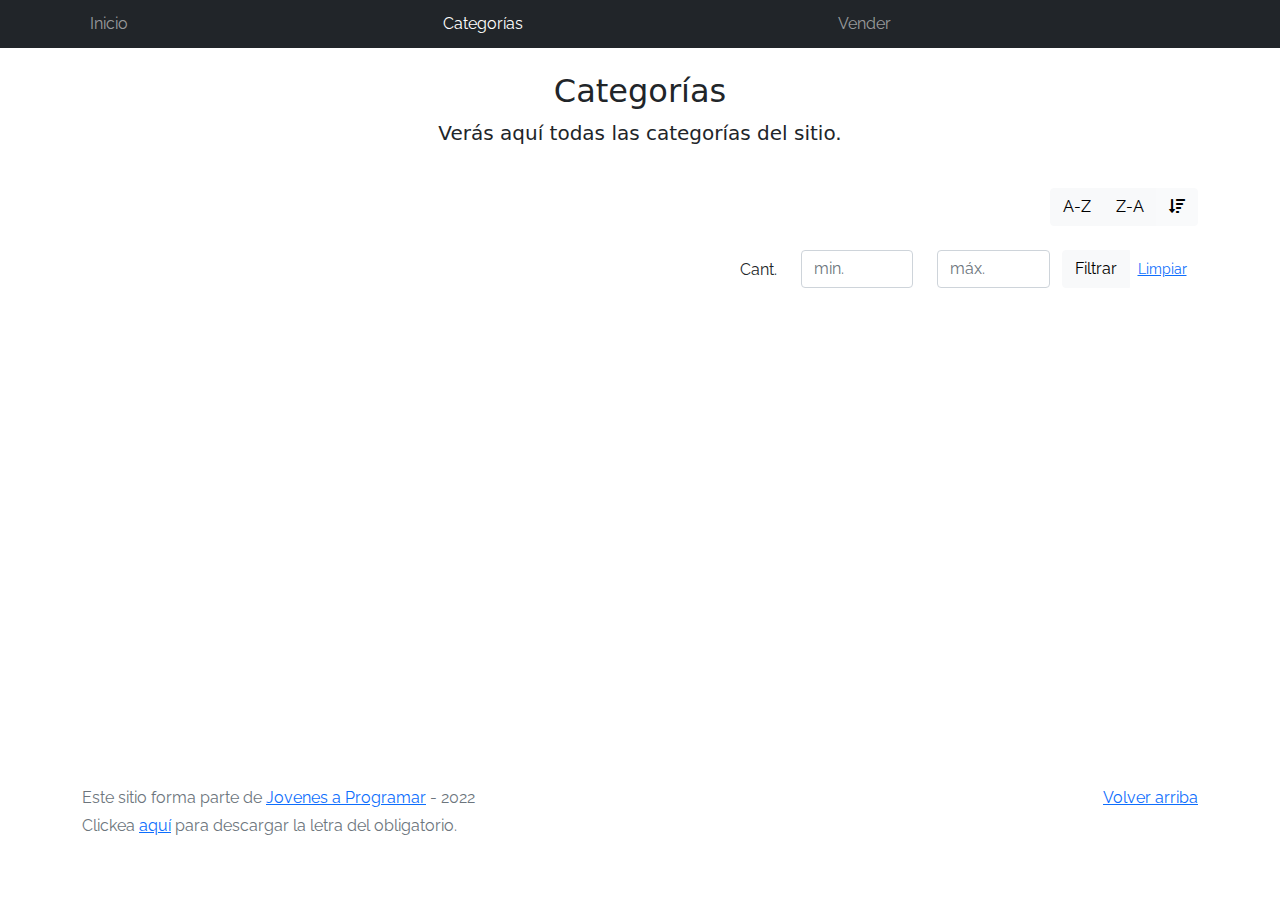
<file: workspace-inicial/categories.html>
<!DOCTYPE html>
<html lang="es">

<head>
  <meta http-equiv="Content-Type" content="text/html; charset=UTF-8">
  <meta name="viewport" content="width=device-width, initial-scale=1, shrink-to-fit=no">
  <title>eMercado - Todo lo que busques está aquí</title>

  <link href="https://fonts.googleapis.com/css?family=Raleway:300,300i,400,400i,700,700i,900,900i" rel="stylesheet">
  <link href="css/font-awesome.min.css" rel="stylesheet">
  <link href="css/bootstrap.min.css" rel="stylesheet">
  <link href="css/styles.css" rel="stylesheet">
</head>

<body>
  <nav class="navbar navbar-expand-lg navbar-dark bg-dark p-1">
    <div class="container">
      <button class="navbar-toggler" type="button" data-bs-toggle="collapse" data-bs-target="#navbarNav"
        aria-controls="navbarNav" aria-expanded="false" aria-label="Toggle navigation">
        <span class="navbar-toggler-icon"></span>
      </button>
      <div class="collapse navbar-collapse" id="navbarNav">
        <ul class="navbar-nav w-100 justify-content-between">
          <li class="nav-item">
            <a class="nav-link" href="index.html">Inicio</a>
          </li>
          <li class="nav-item">
            <a class="nav-link active" href="categories.html">Categorías</a>
          </li>
          <li class="nav-item">
            <a class="nav-link" href="sell.html">Vender</a>
          </li>
          <li class="nav-item">
          </li>
        </ul>
      </div>
    </div>
  </nav>
  <main class="pb-5">
    <div class="text-center p-4">
      <h2>Categorías</h2>
      <p class="lead">Verás aquí todas las categorías del sitio.</p>
    </div>
    <div class="container">
      <div class="row">
        <div class="col text-end">
          <div class="btn-group btn-group-toggle mb-4" data-bs-toggle="buttons">
            <input type="radio" class="btn-check" name="options" id="sortAsc">
            <label class="btn btn-light" for="sortAsc">A-Z</label>
            <input type="radio" class="btn-check" name="options" id="sortDesc">
            <label class="btn btn-light" for="sortDesc">Z-A</label>
            <input type="radio" class="btn-check" name="options" id="sortByCount" checked>
            <label class="btn btn-light" for="sortByCount"><i class="fas fa-sort-amount-down mr-1"></i></label>
          </div>
        </div>
      </div>
      <div class="row">
        <div class="col-lg-6 offset-lg-6 col-md-12 mb-1 container">
          <div class="row container p-0 m-0">
            <div class="col">
              <p class="font-weight-normal text-end my-2">Cant.</p>
            </div>
            <div class="col">
              <input class="form-control" type="number" placeholder="min." id="rangeFilterCountMin">
            </div>
            <div class="col">
              <input class="form-control" type="number" placeholder="máx." id="rangeFilterCountMax">
            </div>
            <div class="col-3 p-0">
              <div class="btn-group" role="group">
                <button class="btn btn-light btn-block" id="rangeFilterCount">Filtrar</button>
                <button class="btn btn-link btn-sm" id="clearRangeFilter">Limpiar</button>
              </div>
            </div>
          </div>
        </div>
      </div>
      <div class="row">
        <div class="list-group" id="cat-list-container">
        </div>
      </div>
    </div>
  </main>
  <footer class="text-muted">
    <div class="container">
      <p class="float-end">
        <a href="#">Volver arriba</a>
      </p>
      <p>Este sitio forma parte de <a href="https://jovenesaprogramar.edu.uy/" target="_blank">Jovenes a Programar</a> -
        2022</p>
      <p>Clickea <a target="_blank" href="Letra.pdf">aquí</a> para descargar la letra del obligatorio.</p>
    </div>
  </footer>
  <div id="spinner-wrapper">
    <div class="lds-ring">
      <div></div>
      <div></div>
      <div></div>
      <div></div>
    </div>
  </div>
  <script src="js/bootstrap.bundle.min.js"></script>
  <script src="js/init.js"></script>
  <script src="js/categories.js"></script>
</body>

</html>
</file>
<file: css/index.css>
label,
input {
  display: flex;
  flex-direction: column;
}

input {
  display: block;
  margin: 0 auto;
}

html,
body, main {
  height: 100%;
  background-color: rgb(248, 249, 250);
}

body {
  display: flex;
  align-items: center;
  padding-top: 40px;
  padding-bottom: 40px;
}

#backgroundLogin {
 display: flex;
 flex-direction: column;
 
}

#alertContainer{
  display: flex;
  flex-direction: column;
  width:100%;
  position:fixed;
  top: 40px;
  left: 0px;
  z-index: 9999;
  border-radius: 0px;
}

.form-signin {
  width: 100%;
  max-width: 330px;
  padding: 15px;
  margin: auto;
} 

.form-signin .checkbox {
  font-weight: 400;
}

.form-signin .form-floating:focus-within {
  z-index: 2;
}

.form-signin input[type="email"] {
  margin-bottom: -1px;
  border-bottom-right-radius: 0;
  border-bottom-left-radius: 0;
}

.form-signin input[type="password"] {
  margin-bottom: 10px;
  border-top-left-radius: 0;
  border-top-right-radius: 0;
}

button {
  border-color: transparent;
  background: none;
  padding: 0;
}

footer{
  background-color: rgb(248, 249, 250);
}
</file>
<file: css/styles.css>
.jumbotron,
.card-body,
.container,
.site-header {
  font-family: "Raleway", serif !important;
}

.jumbotron .display-4 {
  font-weight: bold;
}

nav a {
  text-decoration: none;
}

.bd-placeholder-img {
  font-size: 1.125rem;
  text-anchor: middle;
  -webkit-user-select: none;
  -moz-user-select: none;
  -ms-user-select: none;
  user-select: none;
}

@media (min-width: 768px) {
  .bd-placeholder-img-lg {
    font-size: 3.5rem;
  }
}

.jumbotron {
  height: 50vh;
  padding: 5em inherit;
  margin-bottom: 0;
  background-color: #53c0fb;
  background: url("../img/cover_back.png");
  background-size: cover;
  background-position: center;
  background-repeat: no-repeat;
  color: black;
  font-weight: bold;
}

@media (min-width: 768px) {
  .jumbotron {
    padding-top: 6rem;
    padding-bottom: 6rem;
  }
}

.jumbotron p:last-child {
  margin-bottom: 0;
}

.jumbotron-heading {
  font-weight: 300;
}

.jumbotron .container {
  max-width: 40rem;
  background-color: rgba(255, 255, 255, 0.5);
  border-radius: 10px;
  text-shadow: 1px 1px 2px grey;
}

.jumbotron .lead {
  font-size: 38px;
}

footer {
  padding-top: 3rem;
  padding-bottom: 3rem;
}

footer p {
  margin-bottom: 0.25rem;
}

.site-header a {
  color: white;
  transition: ease-in-out color 0.15s;
}

.site-header .dropdown-menu a {
  color: black;
}

.dropzone {
  border: 2px dashed #0087f7;
  border-radius: 5px;
  background: white;
}

.img-fit {
  max-height: 100%;
}

.alert {
  position: fixed;
  top: 80px;
  width: 50%;
  left: 50%;
  transform: translate(-50%, 0);
}

.lds-ring {
  display: inline-block;
  position: relative;
  width: 64px;
  height: 64px;
  top: 50%;
  left: 50%;
}

.cursor-active {
  cursor: pointer;
}

.left {
  float: left;
  padding: 4px;
  background-color: rgba(255, 255, 255, 0.5);
}

.lds-ring div {
  box-sizing: border-box;
  display: block;
  position: absolute;
  width: 51px;
  height: 51px;
  margin: 6px;
  border: 6px solid #fff;
  border-radius: 50%;
  animation: lds-ring 1.2s cubic-bezier(0.5, 0, 0.5, 1) infinite;
  border-color: #fff transparent transparent transparent;
}

.lds-ring div:nth-child(1) {
  animation-delay: -0.45s;
}

.lds-ring div:nth-child(2) {
  animation-delay: -0.3s;
}

.lds-ring div:nth-child(3) {
  animation-delay: -0.15s;
}

@keyframes lds-ring {
  0% {
    transform: rotate(0deg);
  }

  100% {
    transform: rotate(360deg);
  }
}

.signin {
  width: 100%;
  max-width: 330px;
  padding: 15px;
  margin: auto;
}

#spinner-wrapper {
  position: fixed;
  background-color: rgba(0, 0, 0, 0.5);
  width: 100%;
  height: 100%;
  top: 0;
  left: 0;
  z-index: 1021;
  display: none;
}

main {
  min-height: calc(100vh - 210px);
}

a.custom-card,
a.custom-card:hover {
  color: inherit;
  text-decoration: inherit;
}

.checked {
  color: orange;
}

.img-products {
  padding: 0.25rem;
  background-color: #fff;
  border: 1px solid #dee2e6;
  border-radius: 0.25rem;
  max-width: 25%;
  height: auto;
}

.images-carousel {
  display: flex;
  justify-content: center;
}

#images {
  display: flex;
  justify-content: center;
  width: fit-content;
}
.relatedProducts{
  display: flex;
  justify-content: center;
}

table{
  width: 100%;
}

tr{
  border: 0.5px solid black;

}

.productNameCart{
width: inline;
}

.align-right{
  align-content: flex-end;
}

.card-number{
  float: left;
  margin-right: 20px;
}
</file>
<file: workspace-inicial/css/styles.css>
.jumbotron,
.card-body,
.container,
.site-header {
  font-family: 'Raleway', serif !important;
}

.jumbotron .display-4 {
  font-weight: bold;
}

nav a {
  text-decoration: none;
}

.bd-placeholder-img {
  font-size: 1.125rem;
  text-anchor: middle;
  -webkit-user-select: none;
  -moz-user-select: none;
  -ms-user-select: none;
  user-select: none;
}

@media (min-width: 768px) {
  .bd-placeholder-img-lg {
    font-size: 3.5rem;
  }
}

.jumbotron {
  height: 50vh;
  padding: 5em inherit;
  margin-bottom: 0;
  background-color: #53C0FB;
  background: url('../img/cover_back.png');
  background-size: cover;
  background-position: center;
  background-repeat: no-repeat;
  color: black;
  font-weight: bold;
}

@media (min-width: 768px) {
  .jumbotron {
    padding-top: 6rem;
    padding-bottom: 6rem;
  }
}

.jumbotron p:last-child {
  margin-bottom: 0;
}

.jumbotron-heading {
  font-weight: 300;
}

.jumbotron .container {
  max-width: 40rem;
  background-color: rgba(255, 255, 255, 0.5);
  border-radius: 10px;
  text-shadow: 1px 1px 2px grey;
}

.jumbotron .lead {
  font-size: 38px;
}

footer {
  padding-top: 3rem;
  padding-bottom: 3rem;
}

footer p {
  margin-bottom: .25rem;
}

.site-header a {
  color: white;
  transition: ease-in-out color .15s;
}

.site-header .dropdown-menu a {
  color: black;
}

.dropzone {
  border: 2px dashed #0087F7;
  border-radius: 5px;
  background: white;
}

.img-fit {
  max-height: 100%;
}

.alert {
  position: fixed;
  top: 80px;
  width: 50%;
  left: 50%;
  transform: translate(-50%, 0);
}

.lds-ring {
  display: inline-block;
  position: relative;
  width: 64px;
  height: 64px;
  top: 50%;
  left: 50%;
}

.cursor-active {
  cursor: pointer;
}

.left {
  float: left;
  padding: 4px;
  background-color: rgba(255, 255, 255, 0.5);
}

.lds-ring div {
  box-sizing: border-box;
  display: block;
  position: absolute;
  width: 51px;
  height: 51px;
  margin: 6px;
  border: 6px solid #fff;
  border-radius: 50%;
  animation: lds-ring 1.2s cubic-bezier(0.5, 0, 0.5, 1) infinite;
  border-color: #fff transparent transparent transparent;
}

.lds-ring div:nth-child(1) {
  animation-delay: -0.45s;
}

.lds-ring div:nth-child(2) {
  animation-delay: -0.3s;
}

.lds-ring div:nth-child(3) {
  animation-delay: -0.15s;
}

@keyframes lds-ring {
  0% {
    transform: rotate(0deg);
  }

  100% {
    transform: rotate(360deg);
  }
}

.signin {
  width: 100%;
  max-width: 330px;
  padding: 15px;
  margin: auto;
}

#spinner-wrapper {
  position: fixed;
  background-color: rgba(0, 0, 0, 0.5);
  width: 100%;
  height: 100%;
  top: 0;
  left: 0;
  z-index: 1021;
  display: none;
}

main {
  min-height: calc(100vh - 210px);
}

a.custom-card,
a.custom-card:hover {
  color: inherit;
  text-decoration: inherit;
}

.checked {
  color: orange;
}
</file>
<file: css/dropzone.css>
/*
 * The MIT License
 * Copyright (c) 2012 Matias Meno <m@tias.me>
 */
.dropzone, .dropzone * {
  box-sizing: border-box; }

.dropzone {
  position: relative; }
  .dropzone .dz-preview {
    position: relative;
    display: inline-block;
    width: 120px;
    margin: 0.5em; }
    .dropzone .dz-preview .dz-progress {
      display: block;
      height: 15px;
      border: 1px solid #aaa; }
      .dropzone .dz-preview .dz-progress .dz-upload {
        display: block;
        height: 100%;
        width: 0;
        background: green; }
    .dropzone .dz-preview .dz-error-message {
      color: red;
      display: none; }
    .dropzone .dz-preview.dz-error .dz-error-message, .dropzone .dz-preview.dz-error .dz-error-mark {
      display: block; }
    .dropzone .dz-preview.dz-success .dz-success-mark {
      display: block; }
    .dropzone .dz-preview .dz-error-mark, .dropzone .dz-preview .dz-success-mark {
      position: absolute;
      display: none;
      left: 30px;
      top: 30px;
      width: 54px;
      height: 58px;
      left: 50%;
      margin-left: -27px; }

@-webkit-keyframes passing-through {
  0% {
    opacity: 0;
    -webkit-transform: translateY(40px);
    -moz-transform: translateY(40px);
    -ms-transform: translateY(40px);
    -o-transform: translateY(40px);
    transform: translateY(40px); }
  30%, 70% {
    opacity: 1;
    -webkit-transform: translateY(0px);
    -moz-transform: translateY(0px);
    -ms-transform: translateY(0px);
    -o-transform: translateY(0px);
    transform: translateY(0px); }
  100% {
    opacity: 0;
    -webkit-transform: translateY(-40px);
    -moz-transform: translateY(-40px);
    -ms-transform: translateY(-40px);
    -o-transform: translateY(-40px);
    transform: translateY(-40px); } }
@-moz-keyframes passing-through {
  0% {
    opacity: 0;
    -webkit-transform: translateY(40px);
    -moz-transform: translateY(40px);
    -ms-transform: translateY(40px);
    -o-transform: translateY(40px);
    transform: translateY(40px); }
  30%, 70% {
    opacity: 1;
    -webkit-transform: translateY(0px);
    -moz-transform: translateY(0px);
    -ms-transform: translateY(0px);
    -o-transform: translateY(0px);
    transform: translateY(0px); }
  100% {
    opacity: 0;
    -webkit-transform: translateY(-40px);
    -moz-transform: translateY(-40px);
    -ms-transform: translateY(-40px);
    -o-transform: translateY(-40px);
    transform: translateY(-40px); } }
@keyframes passing-through {
  0% {
    opacity: 0;
    -webkit-transform: translateY(40px);
    -moz-transform: translateY(40px);
    -ms-transform: translateY(40px);
    -o-transform: translateY(40px);
    transform: translateY(40px); }
  30%, 70% {
    opacity: 1;
    -webkit-transform: translateY(0px);
    -moz-transform: translateY(0px);
    -ms-transform: translateY(0px);
    -o-transform: translateY(0px);
    transform: translateY(0px); }
  100% {
    opacity: 0;
    -webkit-transform: translateY(-40px);
    -moz-transform: translateY(-40px);
    -ms-transform: translateY(-40px);
    -o-transform: translateY(-40px);
    transform: translateY(-40px); } }
@-webkit-keyframes slide-in {
  0% {
    opacity: 0;
    -webkit-transform: translateY(40px);
    -moz-transform: translateY(40px);
    -ms-transform: translateY(40px);
    -o-transform: translateY(40px);
    transform: translateY(40px); }
  30% {
    opacity: 1;
    -webkit-transform: translateY(0px);
    -moz-transform: translateY(0px);
    -ms-transform: translateY(0px);
    -o-transform: translateY(0px);
    transform: translateY(0px); } }
@-moz-keyframes slide-in {
  0% {
    opacity: 0;
    -webkit-transform: translateY(40px);
    -moz-transform: translateY(40px);
    -ms-transform: translateY(40px);
    -o-transform: translateY(40px);
    transform: translateY(40px); }
  30% {
    opacity: 1;
    -webkit-transform: translateY(0px);
    -moz-transform: translateY(0px);
    -ms-transform: translateY(0px);
    -o-transform: translateY(0px);
    transform: translateY(0px); } }
@keyframes slide-in {
  0% {
    opacity: 0;
    -webkit-transform: translateY(40px);
    -moz-transform: translateY(40px);
    -ms-transform: translateY(40px);
    -o-transform: translateY(40px);
    transform: translateY(40px); }
  30% {
    opacity: 1;
    -webkit-transform: translateY(0px);
    -moz-transform: translateY(0px);
    -ms-transform: translateY(0px);
    -o-transform: translateY(0px);
    transform: translateY(0px); } }
@-webkit-keyframes pulse {
  0% {
    -webkit-transform: scale(1);
    -moz-transform: scale(1);
    -ms-transform: scale(1);
    -o-transform: scale(1);
    transform: scale(1); }
  10% {
    -webkit-transform: scale(1.1);
    -moz-transform: scale(1.1);
    -ms-transform: scale(1.1);
    -o-transform: scale(1.1);
    transform: scale(1.1); }
  20% {
    -webkit-transform: scale(1);
    -moz-transform: scale(1);
    -ms-transform: scale(1);
    -o-transform: scale(1);
    transform: scale(1); } }
@-moz-keyframes pulse {
  0% {
    -webkit-transform: scale(1);
    -moz-transform: scale(1);
    -ms-transform: scale(1);
    -o-transform: scale(1);
    transform: scale(1); }
  10% {
    -webkit-transform: scale(1.1);
    -moz-transform: scale(1.1);
    -ms-transform: scale(1.1);
    -o-transform: scale(1.1);
    transform: scale(1.1); }
  20% {
    -webkit-transform: scale(1);
    -moz-transform: scale(1);
    -ms-transform: scale(1);
    -o-transform: scale(1);
    transform: scale(1); } }
@keyframes pulse {
  0% {
    -webkit-transform: scale(1);
    -moz-transform: scale(1);
    -ms-transform: scale(1);
    -o-transform: scale(1);
    transform: scale(1); }
  10% {
    -webkit-transform: scale(1.1);
    -moz-transform: scale(1.1);
    -ms-transform: scale(1.1);
    -o-transform: scale(1.1);
    transform: scale(1.1); }
  20% {
    -webkit-transform: scale(1);
    -moz-transform: scale(1);
    -ms-transform: scale(1);
    -o-transform: scale(1);
    transform: scale(1); } }
#file-upload, #file-upload * {
  box-sizing: border-box; }

#file-upload {
  min-height: 150px;
  border: 2px dashed silver;
  border-radius: 5px;
  background: white;
margin-bottom: 10px;}
  #file-upload.dz-clickable {
    cursor: pointer; }
    #file-upload.dz-clickable * {
      cursor: default; }
    #file-upload.dz-clickable .dz-message, #file-upload.dz-clickable .dz-message * {
      cursor: pointer; }
  #file-upload.dz-started .dz-message {
    display: none; }
  #file-upload.dz-drag-hover {
    border-style: solid; }
    #file-upload.dz-drag-hover .dz-message {
      opacity: 0.5; }
  #file-upload .dz-message {
    text-align: center;
    margin: 4em 0; }
  #file-upload .dz-preview {
    position: relative;
    display: inline-block;
    vertical-align: top;
    margin: 16px;
    min-height: 100px; }
    #file-upload .dz-preview:hover {
      z-index: 1000; }
      #file-upload .dz-preview:hover .dz-details {
        opacity: 1; }
    #file-upload .dz-preview.dz-file-preview .dz-image {
      border-radius: 20px;
      background: #999;
      background: linear-gradient(to bottom, #eee, #ddd); }
    #file-upload .dz-preview.dz-file-preview .dz-details {
      opacity: 1; }
    #file-upload .dz-preview.dz-image-preview {
      background: white; }
      #file-upload .dz-preview.dz-image-preview .dz-details {
        -webkit-transition: opacity 0.2s linear;
        -moz-transition: opacity 0.2s linear;
        -ms-transition: opacity 0.2s linear;
        -o-transition: opacity 0.2s linear;
        transition: opacity 0.2s linear; }
    #file-upload .dz-preview .dz-remove {
      font-size: 14px;
      text-align: center;
      display: block;
      cursor: pointer;
      border: none; }
      #file-upload .dz-preview .dz-remove:hover {
        text-decoration: underline; }
    #file-upload .dz-preview:hover .dz-details {
      opacity: 1; }
    #file-upload .dz-preview .dz-details {
      z-index: 20;
      position: absolute;
      top: 0;
      left: 0;
      opacity: 0;
      font-size: 13px;
      min-width: 100%;
      max-width: 100%;
      padding: 2em 1em;
      text-align: center;
      color: rgba(0, 0, 0, 0.9);
      line-height: 150%; }
      #file-upload .dz-preview .dz-details .dz-size {
        margin-bottom: 1em;
        font-size: 16px; }
      #file-upload .dz-preview .dz-details .dz-filename {
        white-space: nowrap; }
        #file-upload .dz-preview .dz-details .dz-filename:hover span {
          border: 1px solid rgba(200, 200, 200, 0.8);
          background-color: rgba(255, 255, 255, 0.8); }
        #file-upload .dz-preview .dz-details .dz-filename:not(:hover) {
          overflow: hidden;
          text-overflow: ellipsis; }
          #file-upload .dz-preview .dz-details .dz-filename:not(:hover) span {
            border: 1px solid transparent; }
      #file-upload .dz-preview .dz-details .dz-filename span, #file-upload .dz-preview .dz-details .dz-size span {
        background-color: rgba(255, 255, 255, 0.4);
        padding: 0 0.4em;
        border-radius: 3px; }
    #file-upload .dz-preview:hover .dz-image img {
      -webkit-transform: scale(1.05, 1.05);
      -moz-transform: scale(1.05, 1.05);
      -ms-transform: scale(1.05, 1.05);
      -o-transform: scale(1.05, 1.05);
      transform: scale(1.05, 1.05);
      -webkit-filter: blur(8px);
      filter: blur(8px); }
    #file-upload .dz-preview .dz-image {
      border-radius: 20px;
      overflow: hidden;
      width: 120px;
      height: 120px;
      position: relative;
      display: block;
      z-index: 10; }
      #file-upload .dz-preview .dz-image img {
        display: block; }
    #file-upload .dz-preview.dz-success .dz-success-mark {
      -webkit-animation: passing-through 3s cubic-bezier(0.77, 0, 0.175, 1);
      -moz-animation: passing-through 3s cubic-bezier(0.77, 0, 0.175, 1);
      -ms-animation: passing-through 3s cubic-bezier(0.77, 0, 0.175, 1);
      -o-animation: passing-through 3s cubic-bezier(0.77, 0, 0.175, 1);
      animation: passing-through 3s cubic-bezier(0.77, 0, 0.175, 1); }
    #file-upload .dz-preview.dz-error .dz-error-mark {
      opacity: 1;
      -webkit-animation: slide-in 3s cubic-bezier(0.77, 0, 0.175, 1);
      -moz-animation: slide-in 3s cubic-bezier(0.77, 0, 0.175, 1);
      -ms-animation: slide-in 3s cubic-bezier(0.77, 0, 0.175, 1);
      -o-animation: slide-in 3s cubic-bezier(0.77, 0, 0.175, 1);
      animation: slide-in 3s cubic-bezier(0.77, 0, 0.175, 1); }
    #file-upload .dz-preview .dz-success-mark, #file-upload .dz-preview .dz-error-mark {
      pointer-events: none;
      opacity: 0;
      z-index: 500;
      position: absolute;
      display: block;
      top: 50%;
      left: 50%;
      margin-left: -27px;
      margin-top: -27px; }
      #file-upload .dz-preview .dz-success-mark svg, #file-upload .dz-preview .dz-error-mark svg {
        display: block;
        width: 54px;
        height: 54px; }
    #file-upload .dz-preview.dz-processing .dz-progress {
      opacity: 1;
      -webkit-transition: all 0.2s linear;
      -moz-transition: all 0.2s linear;
      -ms-transition: all 0.2s linear;
      -o-transition: all 0.2s linear;
      transition: all 0.2s linear; }
    #file-upload .dz-preview.dz-complete .dz-progress {
      opacity: 0;
      -webkit-transition: opacity 0.4s ease-in;
      -moz-transition: opacity 0.4s ease-in;
      -ms-transition: opacity 0.4s ease-in;
      -o-transition: opacity 0.4s ease-in;
      transition: opacity 0.4s ease-in; }
    #file-upload .dz-preview:not(.dz-processing) .dz-progress {
      -webkit-animation: pulse 6s ease infinite;
      -moz-animation: pulse 6s ease infinite;
      -ms-animation: pulse 6s ease infinite;
      -o-animation: pulse 6s ease infinite;
      animation: pulse 6s ease infinite; }
    #file-upload .dz-preview .dz-progress {
      opacity: 1;
      z-index: 1000;
      pointer-events: none;
      position: absolute;
      height: 16px;
      left: 50%;
      top: 50%;
      margin-top: -8px;
      width: 80px;
      margin-left: -40px;
      background: rgba(255, 255, 255, 0.9);
      -webkit-transform: scale(1);
      border-radius: 8px;
      overflow: hidden; }
      #file-upload .dz-preview .dz-progress .dz-upload {
        background: #333;
        background: linear-gradient(to bottom, #666, #444);
        position: absolute;
        top: 0;
        left: 0;
        bottom: 0;
        width: 0;
        -webkit-transition: width 300ms ease-in-out;
        -moz-transition: width 300ms ease-in-out;
        -ms-transition: width 300ms ease-in-out;
        -o-transition: width 300ms ease-in-out;
        transition: width 300ms ease-in-out; }
    #file-upload .dz-preview.dz-error .dz-error-message {
      display: block; }
    #file-upload .dz-preview.dz-error:hover .dz-error-message {
      opacity: 1;
      pointer-events: auto; }
    #file-upload .dz-preview .dz-error-message {
      pointer-events: none;
      z-index: 1000;
      position: absolute;
      display: block;
      display: none;
      opacity: 0;
      -webkit-transition: opacity 0.3s ease;
      -moz-transition: opacity 0.3s ease;
      -ms-transition: opacity 0.3s ease;
      -o-transition: opacity 0.3s ease;
      transition: opacity 0.3s ease;
      border-radius: 8px;
      font-size: 13px;
      top: 130px;
      left: -10px;
      width: 140px;
      background: #be2626;
      background: linear-gradient(to bottom, #be2626, #a92222);
      padding: 0.5em 1.2em;
      color: white; }
      #file-upload .dz-preview .dz-error-message:after {
        content: '';
        position: absolute;
        top: -6px;
        left: 64px;
        width: 0;
        height: 0;
        border-left: 6px solid transparent;
        border-right: 6px solid transparent;
        border-bottom: 6px solid #be2626; }

#file-upload .dz-preview.dz-error .dz-error-message, #file-upload .dz-preview.dz-error .dz-error-mark{
  display: none;
}
</file>
